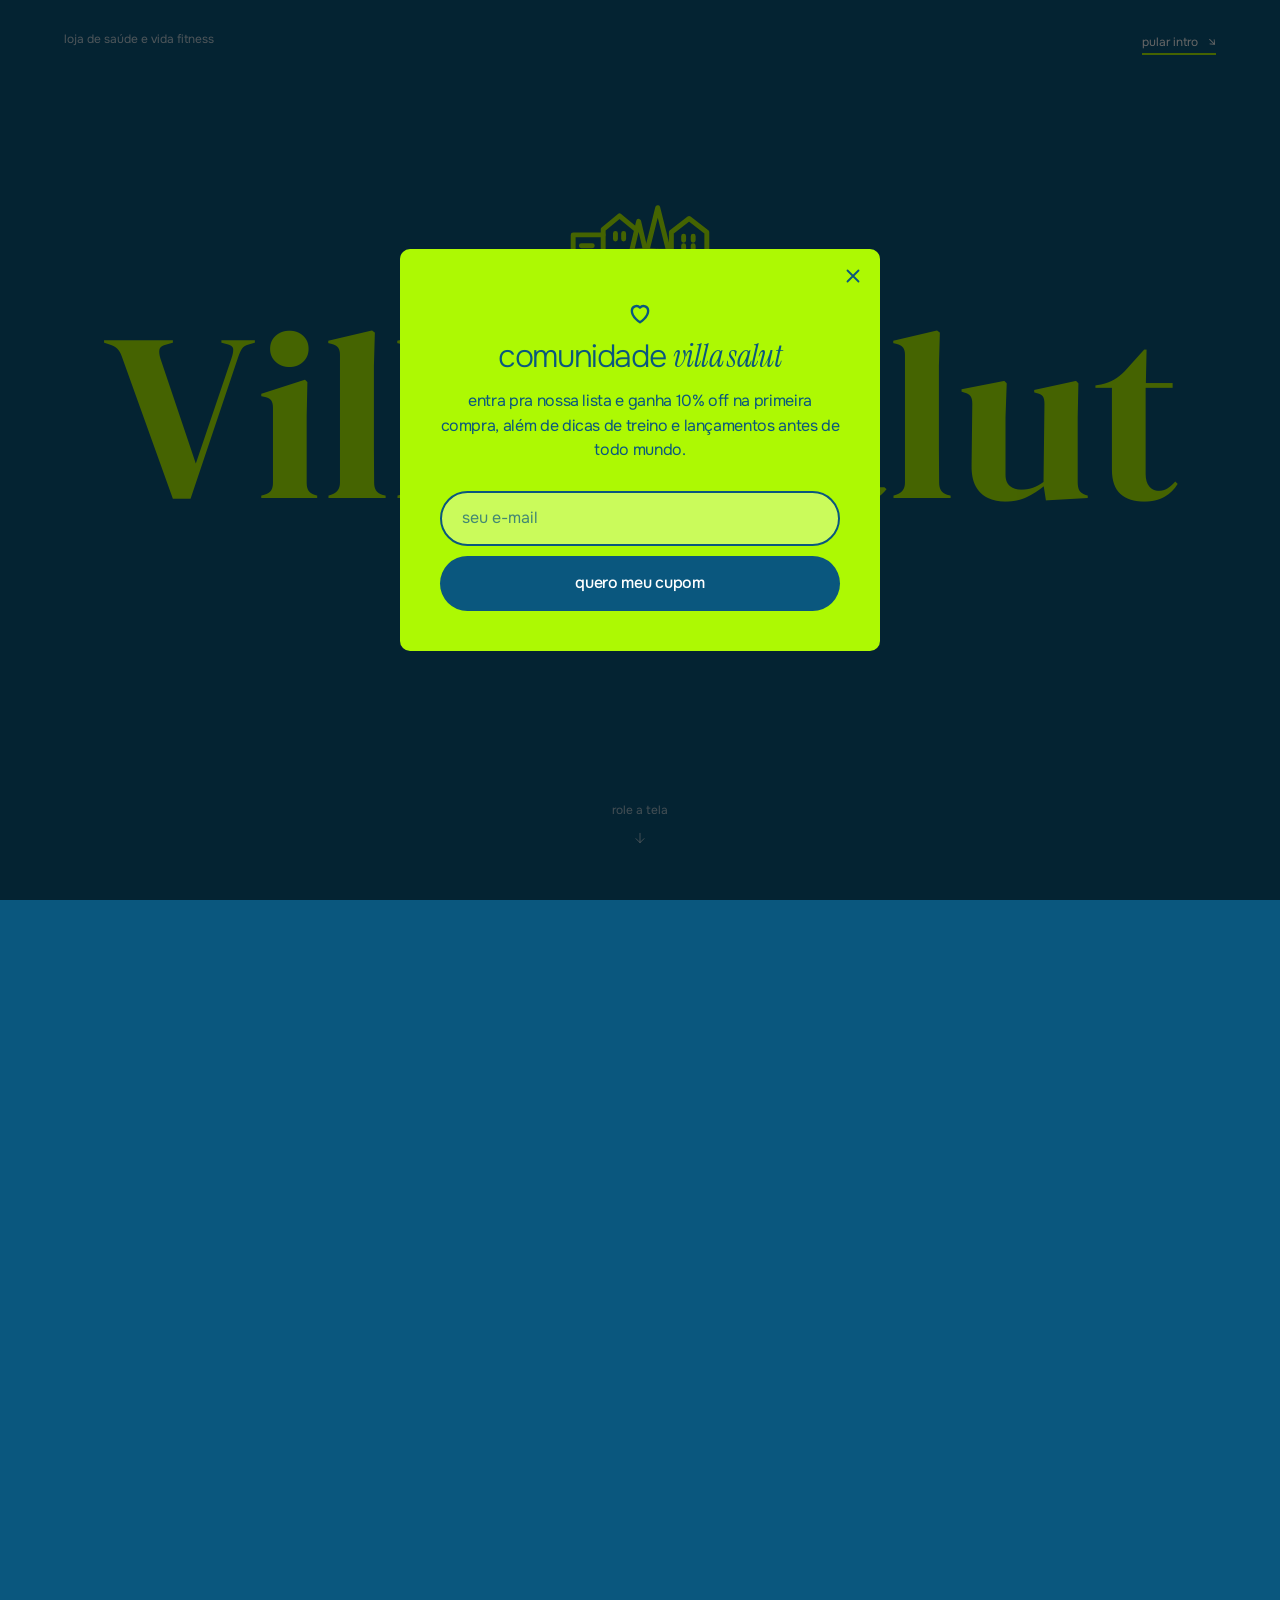
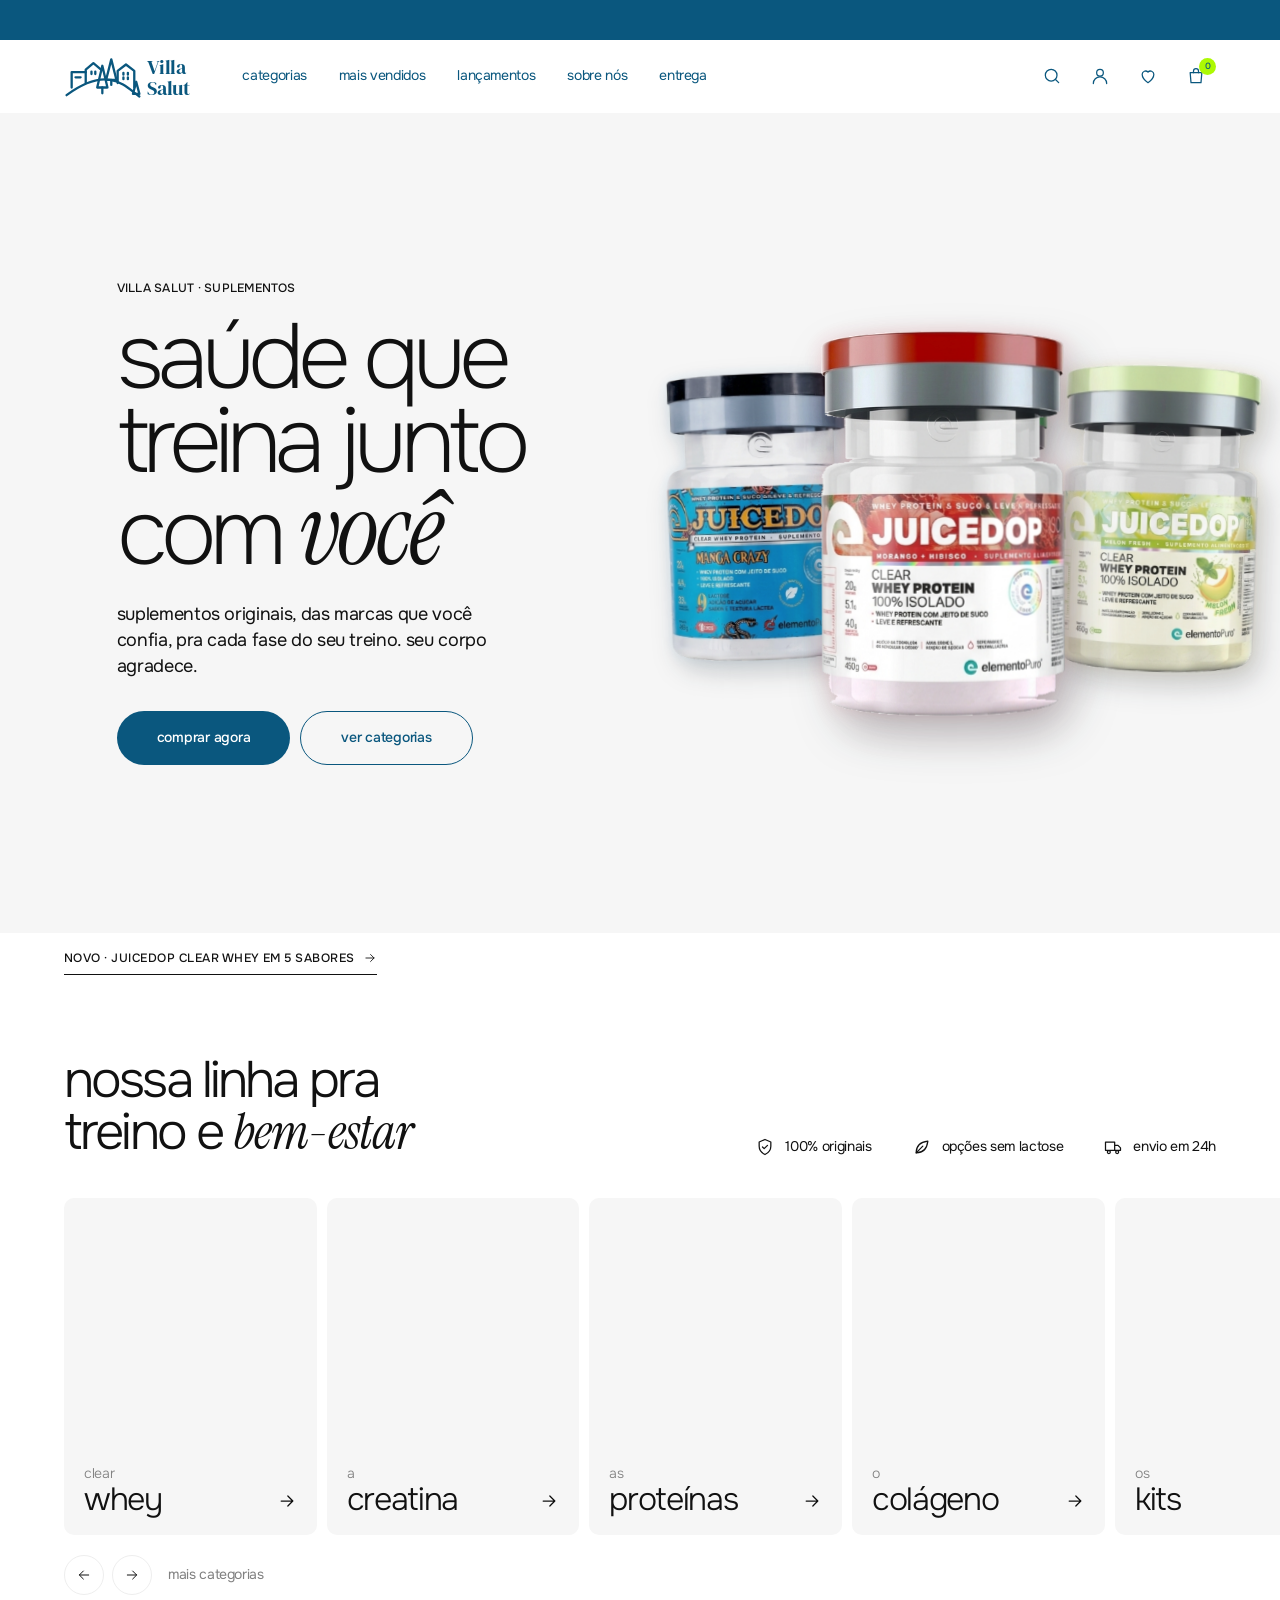
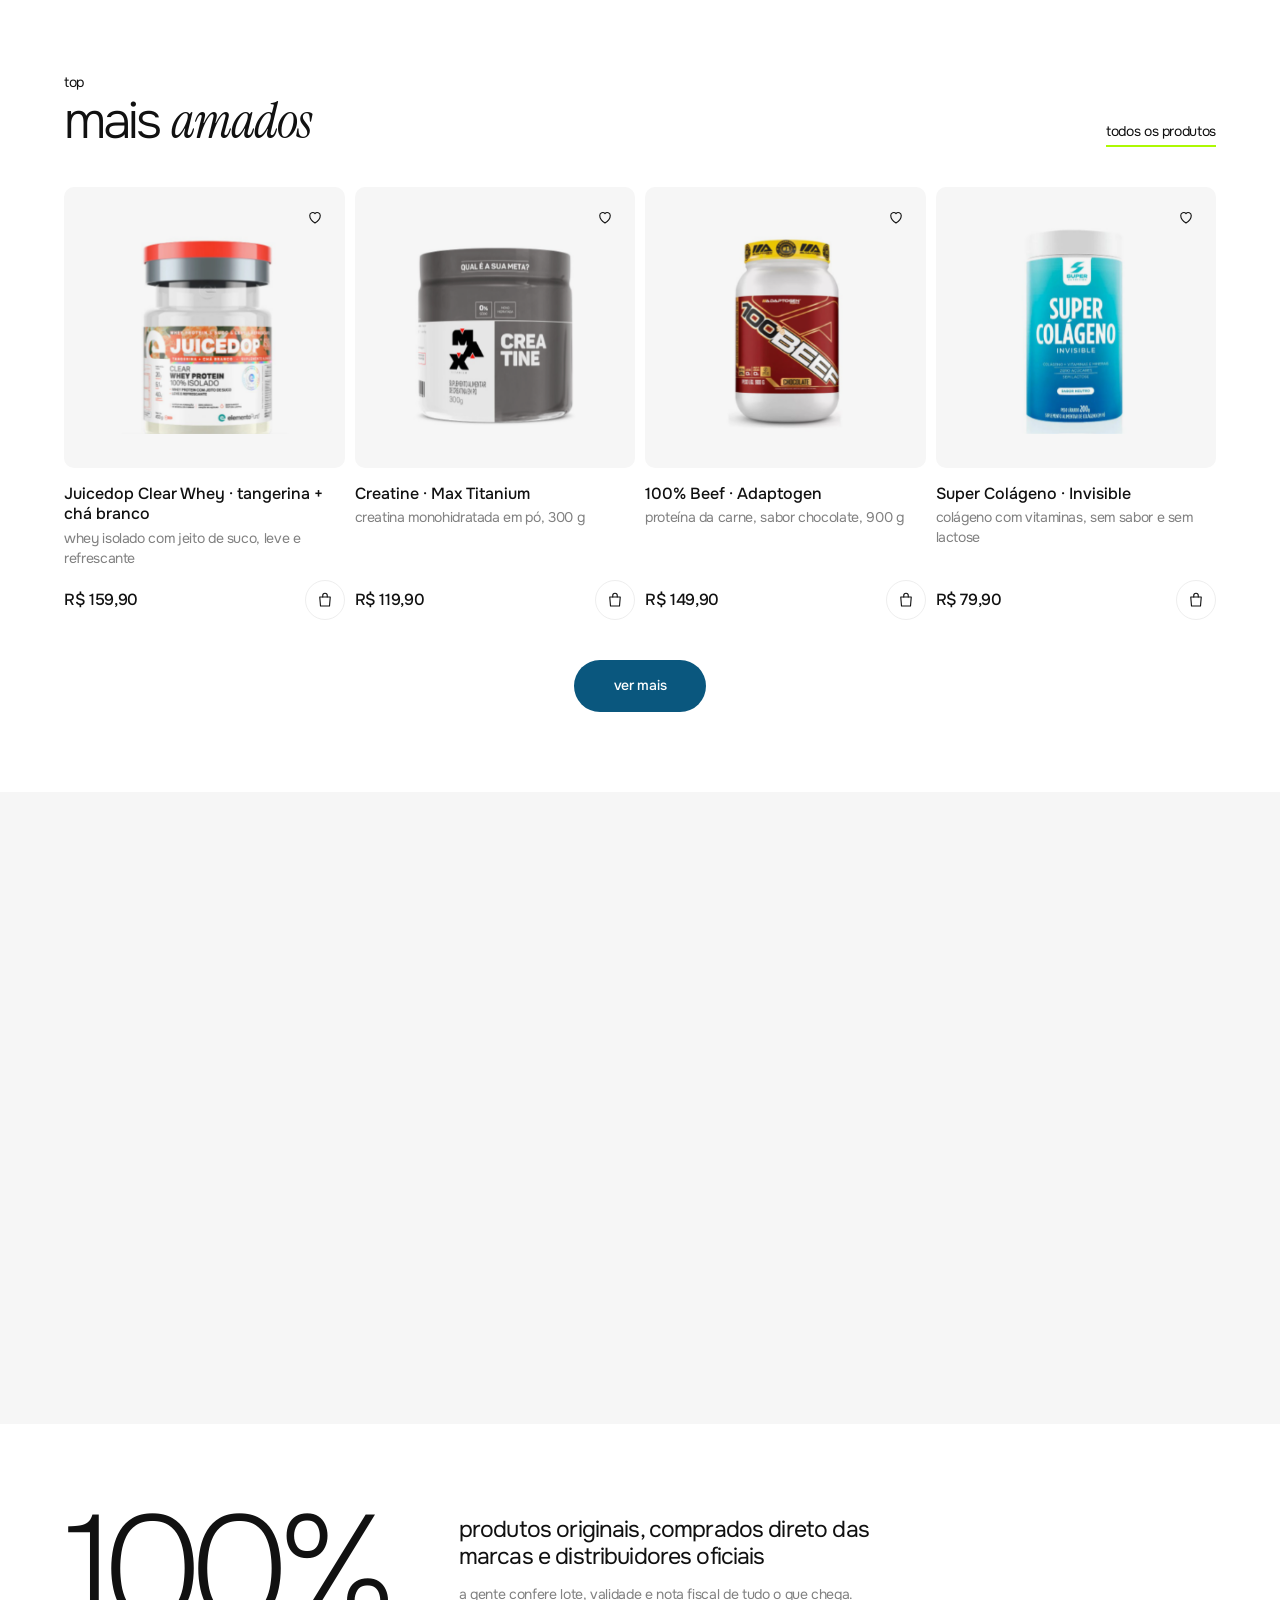
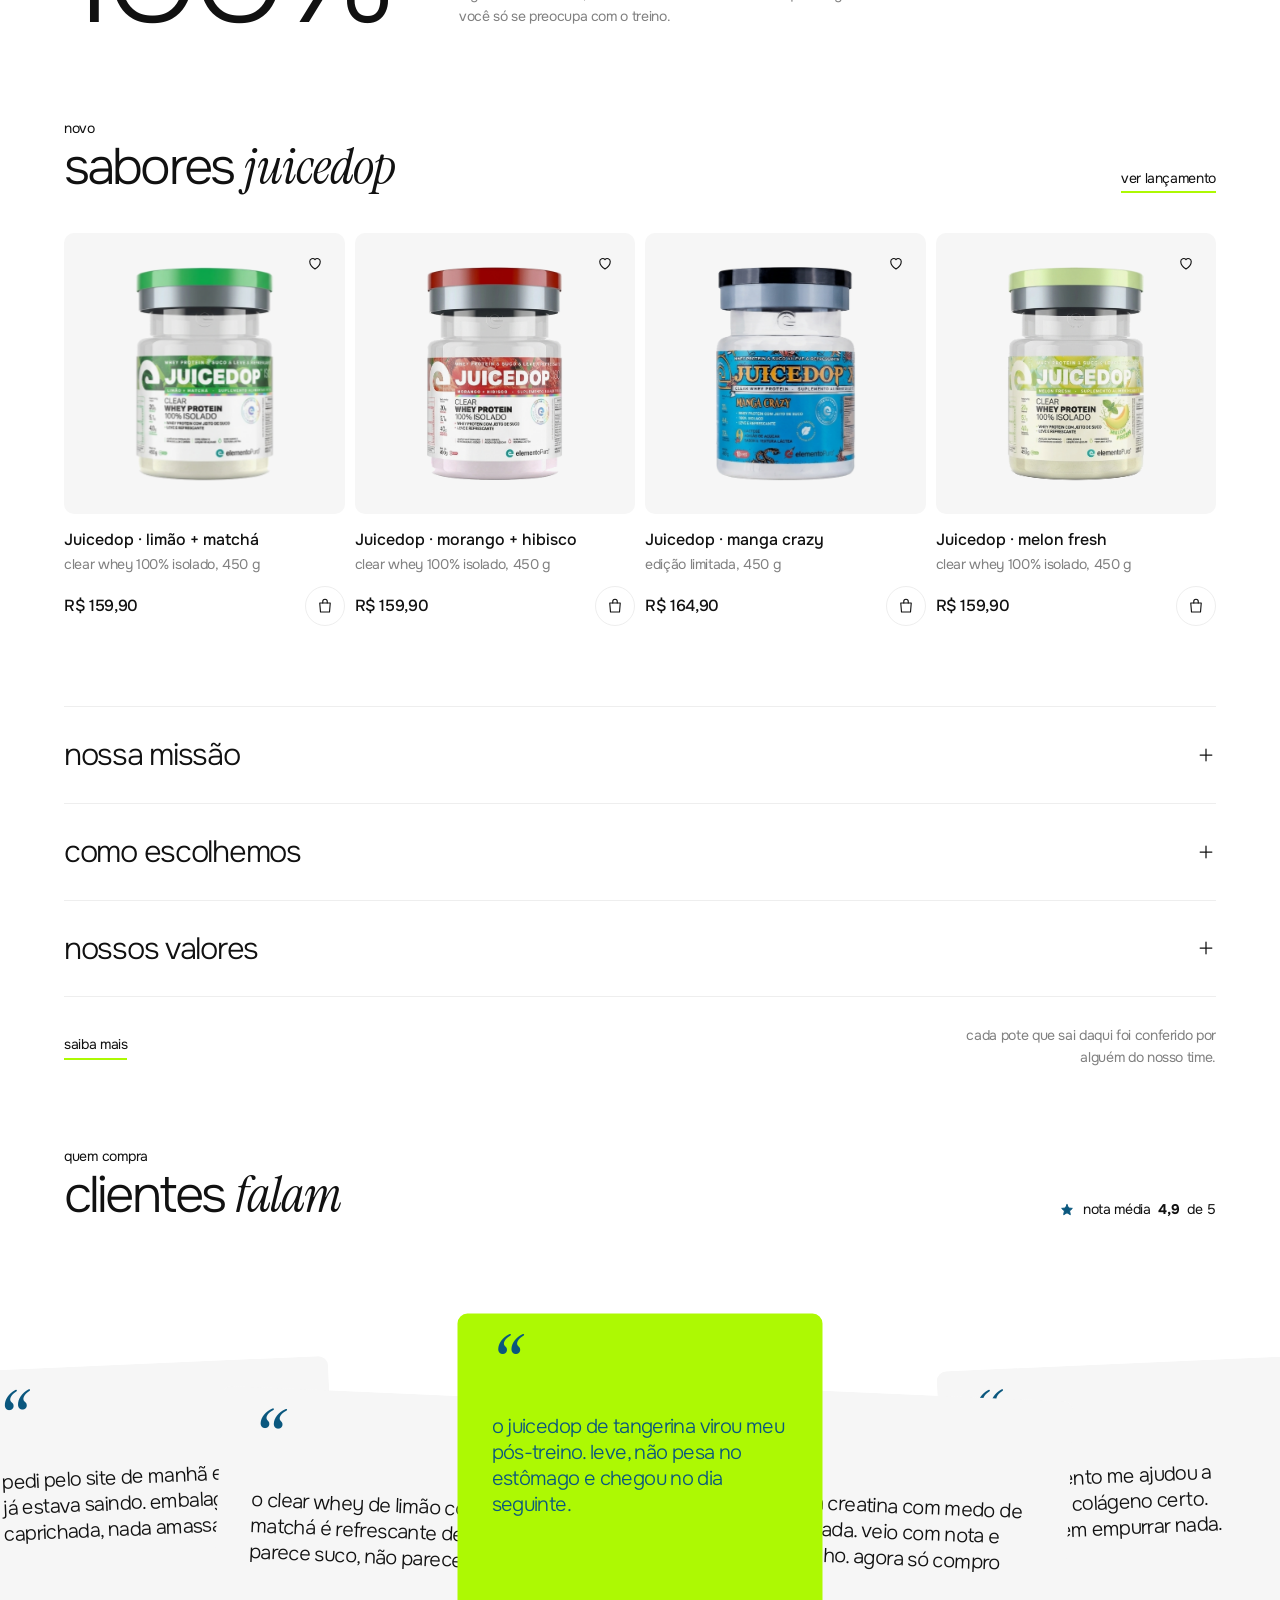
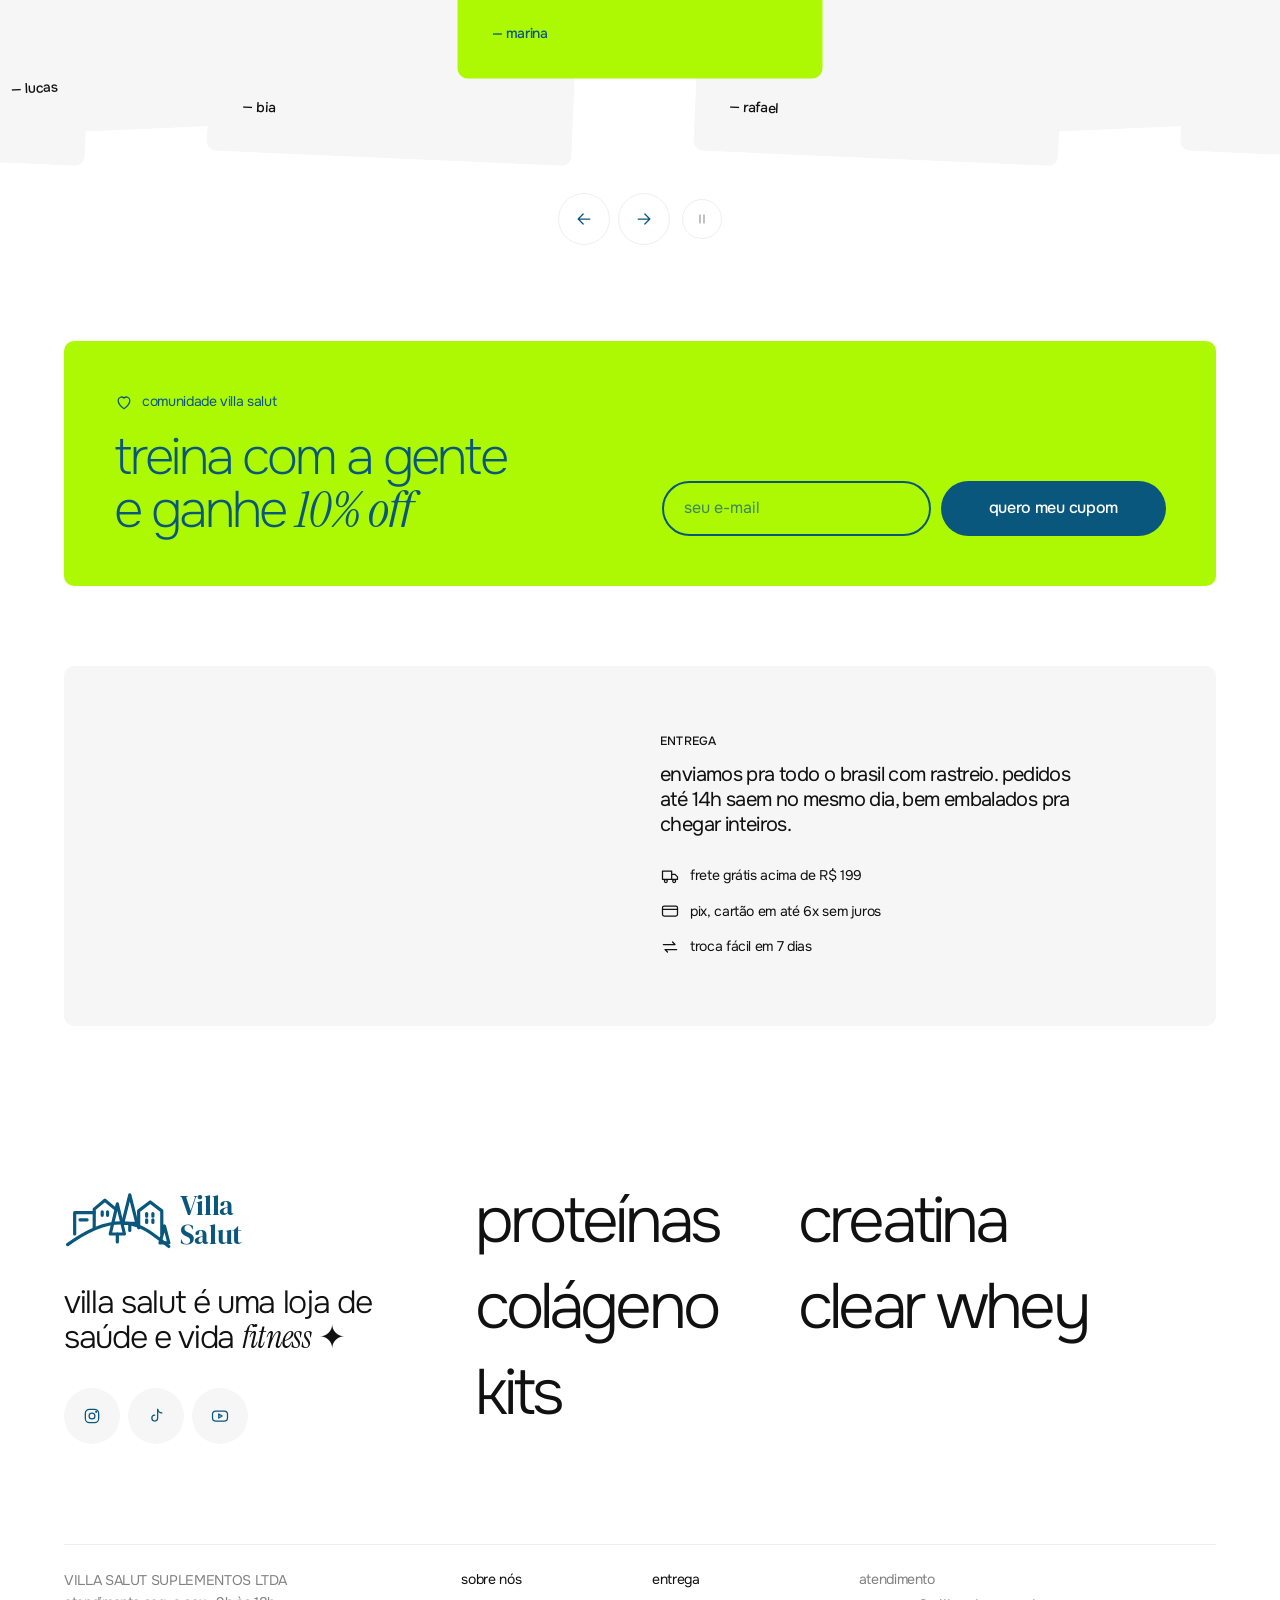
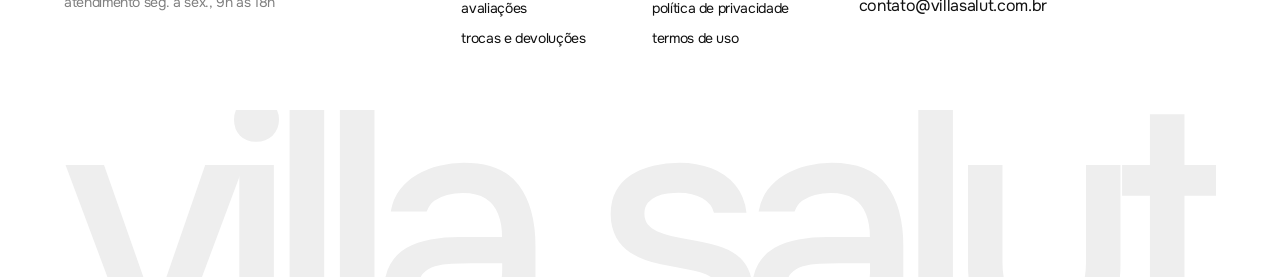
<file: index.html>
<!doctype html>
<html lang="pt-BR">
<head>
  <meta charset="utf-8">
  <meta name="viewport" content="width=device-width, initial-scale=1">
  <title>Villa Salut — saúde e vida fitness</title>
  <meta name="description" content="Suplementos originais para treinar com você: proteínas, creatina, colágeno e clear whey.">
  <link rel="icon" href="data:image/svg+xml,%3Csvg xmlns='http://www.w3.org/2000/svg' viewBox='0 0 32 32'%3E%3Crect width='32' height='32' rx='16' fill='%23adf903'/%3E%3Cpath d='M7 22c5-4 9-5 13-4.5s5 2 6 3.5M10 20v-7l4-3 4 3v6M17 19l3-11 3 11z' fill='none' stroke='%230a577e' stroke-width='1.8' stroke-linecap='round' stroke-linejoin='round'/%3E%3C/svg%3E">
  <link rel="preconnect" href="https://fonts.googleapis.com">
  <link rel="preconnect" href="https://fonts.gstatic.com" crossorigin>
  <link href="https://fonts.googleapis.com/css2?family=DM+Serif+Display&family=Instrument+Serif:ital@0;1&family=Onest:wght@200;300;400;500;600&display=swap" rel="stylesheet">
  <link rel="stylesheet" href="styles.css">
</head>
<body>

  <!-- ícones (traço 1.5px) -->
  <svg width="0" height="0" style="position:absolute" aria-hidden="true">
    <defs>
      <symbol id="i-search" viewBox="0 0 24 24"><circle cx="11" cy="11" r="7"/><path d="m20 20-3.5-3.5"/></symbol>
      <symbol id="i-heart" viewBox="0 0 24 24"><path d="M12 20s-7-4.4-7-10a4 4 0 0 1 7-2.6A4 4 0 0 1 19 10c0 5.6-7 10-7 10Z"/></symbol>
      <symbol id="i-bag" viewBox="0 0 24 24"><path d="M5 8h14l-1 12H6L5 8Z"/><path d="M9 8V6a3 3 0 0 1 6 0v2"/></symbol>
      <symbol id="i-user" viewBox="0 0 24 24"><circle cx="12" cy="8" r="4"/><path d="M4 21a8 8 0 0 1 16 0"/></symbol>
      <symbol id="i-menu" viewBox="0 0 24 24"><path d="M4 8h16M4 16h16"/></symbol>
      <symbol id="i-close" viewBox="0 0 24 24"><path d="M6 6l12 12M18 6 6 18"/></symbol>
      <symbol id="i-arrow" viewBox="0 0 24 24"><path d="M5 12h14M13 6l6 6-6 6"/></symbol>
      <symbol id="i-plus" viewBox="0 0 24 24"><path d="M12 5v14M5 12h14"/></symbol>
      <symbol id="i-minus" viewBox="0 0 24 24"><path d="M5 12h14"/></symbol>
      <symbol id="i-eye" viewBox="0 0 24 24"><path d="M2.5 12S6 5.5 12 5.5 21.5 12 21.5 12 18 18.5 12 18.5 2.5 12 2.5 12Z"/><circle cx="12" cy="12" r="3"/></symbol>
      <symbol id="i-eye-off" viewBox="0 0 24 24"><path d="M4 4l16 16M10.6 6.1A9.6 9.6 0 0 1 12 5.5C18 5.5 21.5 12 21.5 12a17 17 0 0 1-3 3.8M6.7 7.2C4 8.9 2.5 12 2.5 12S6 18.5 12 18.5c1.6 0 3-.4 4.2-1.1"/><path d="M9.9 10a3 3 0 0 0 4.1 4.1"/></symbol>
      <symbol id="i-pause" viewBox="0 0 24 24"><path d="M9 6v12M15 6v12"/></symbol>
      <symbol id="i-play" viewBox="0 0 24 24"><path d="M8 5.5v13l10.5-6.5L8 5.5Z"/></symbol>
      <symbol id="i-pin" viewBox="0 0 24 24"><path d="M12 21s-6.5-6.2-6.5-11.2a6.5 6.5 0 0 1 13 0C18.5 14.8 12 21 12 21Z"/><circle cx="12" cy="9.8" r="2.3"/></symbol>
      <symbol id="i-shield" viewBox="0 0 24 24"><path d="M12 3 5 6v5c0 4.5 3 8 7 10 4-2 7-5.5 7-10V6l-7-3Z"/><path d="m9 12 2 2 4-4"/></symbol>
      <symbol id="i-truck" viewBox="0 0 24 24"><path d="M3 6h11v10H3zM14 10h4l3 3v3h-7"/><circle cx="7" cy="18" r="1.8"/><circle cx="17" cy="18" r="1.8"/></symbol>
      <symbol id="i-card" viewBox="0 0 24 24"><rect x="3" y="6" width="18" height="12" rx="2"/><path d="M3 10h18"/></symbol>
      <symbol id="i-swap" viewBox="0 0 24 24"><path d="M4 9h14l-3-3M20 15H6l3 3"/></symbol>
      <symbol id="i-leaf" viewBox="0 0 24 24"><path d="M5 19c0-8 5-13 14-14-1 9-6 14-14 14Z"/><path d="M5 19 13 11"/></symbol>
      <symbol id="i-star" viewBox="0 0 24 24"><path d="m12 4 2.4 5 5.6.6-4.2 3.8 1.2 5.6L12 16.2 7 19l1.2-5.6L4 9.6 9.6 9 12 4Z"/></symbol>
      <symbol id="i-instagram" viewBox="0 0 24 24"><rect x="4" y="4" width="16" height="16" rx="5"/><circle cx="12" cy="12" r="3.5"/><circle cx="17" cy="7" r=".6"/></symbol>
      <symbol id="i-tiktok" viewBox="0 0 24 24"><path d="M14 4v10.5a3.5 3.5 0 1 1-3.5-3.5"/><path d="M14 4c.5 2.5 2 4 5 4.3"/></symbol>
      <symbol id="i-youtube" viewBox="0 0 24 24"><rect x="3" y="6" width="18" height="12" rx="4"/><path d="m10.5 9.5 4 2.5-4 2.5z"/></symbol>

      <!-- logo: casinhas + árvores sobre o morro, redesenhada da imagem em logo/ -->
      <symbol id="logo-mark" viewBox="0 0 122 72">
        <g fill="none" stroke="currentColor" stroke-width="3.6" stroke-linecap="round" stroke-linejoin="round">
          <path d="M4 66C30 47 52 39 72 42s32 16 46 26"/>
          <path d="M12 54V30h22M18 38h8"/>
          <path d="M34 47V26l12-10 12 10"/>
          <path d="M43 29v4M49 29v4"/>
          <path d="M52 54 60 20l8 34Z"/>
          <path d="M60 54v9"/>
          <path d="M66 42 74 10l8 32Z"/>
          <path d="M74 42v8"/>
          <path d="M84 47V28l13-10 13 10v26"/>
          <path d="M93 31v3M100 31v3M93 38v3M100 38v3"/>
          <path d="M108 64l5-19 5 19Z"/>
        </g>
      </symbol>
      <symbol id="logo" viewBox="0 0 204 72">
        <use href="#logo-mark" width="122" height="72"/>
        <text x="130" y="33" fill="currentColor" font-family="'DM Serif Display', Georgia, serif" font-size="31">Villa</text>
        <text x="130" y="65" fill="currentColor" font-family="'DM Serif Display', Georgia, serif" font-size="31">Salut</text>
      </symbol>
    </defs>
  </svg>

  <!-- intro: câmera entra por uma letra da marca ao rolar (glyph-portal.js) -->
  <section class="portal" data-glyph-portal aria-label="Villa Salut">
    <noscript><style>.portal [data-gp-fallback]{display:grid}.portal [data-gp-hint]{display:none}</style></noscript>
    <div data-gp-viewport aria-hidden="true"></div>
    <div data-gp-pin>
      <div data-gp-field aria-hidden="true" inert>
        <div class="portal__bg"><svg viewBox="0 0 122 72"><use href="#logo-mark"/></svg></div>
      </div>
      <svg data-gp-art aria-hidden="true" focusable="false">
        <defs>
          <clipPath id="gp-clip" clipPathUnits="userSpaceOnUse">
            <text data-gp-glyph x="0" y="0">Villa Salut</text>
          </clipPath>
        </defs>
      </svg>
      <div data-gp-choices role="radiogroup" aria-label="escolha a letra pra entrar" inert></div>
      <div data-gp-front>
        <svg class="portal__mark" viewBox="0 0 122 72" aria-hidden="true"><use href="#logo-mark"/></svg>
        <p class="portal__support">escolha uma letra e role pra entrar na villa</p>
        <span class="portal__scroll">role a tela<svg aria-hidden="true"><use href="#i-arrow"/></svg></span>
      </div>
      <span data-gp-fallback aria-hidden="true">Villa Salut</span>
      <div data-gp-caption>
        <span data-gp-hint>loja de saúde e vida fitness</span>
        <a data-gp-enter href="#topo">pular intro<span aria-hidden="true">↘</span></a>
      </div>
    </div>
    <div data-gp-content id="intro-conteudo" tabindex="-1">
      <div class="portal__copy">
        <p class="eyebrow">bem-vindo à villa</p>
        <h2>referência em saúde, <span class="nowrap">bem-estar</span> e qualidade de <em>vida</em></h2>
        <div class="portal__features portal__features--stores">
          <div>
            <span>loja 01</span>
            <h3>campelo via lago</h3>
            <a class="btn btn--line store__map" href="https://www.google.com/maps/place/Villa+Salut+Produtos+Naturais/@-7.2031753,-48.2226004,17z/data=!3m1!4b1!4m6!3m5!1s0x92d90d1ac1d4370d:0x2608aa81cc0b65dc!8m2!3d-7.2031806!4d-48.2200255!16s%2Fg%2F11h2pxctwx?entry=ttu&amp;g_ep=EgoyMDI2MTAxOS4wIKXMDSoASAFQAw%3D%3D" target="_blank" rel="noopener" aria-label="ver a loja 01, campelo via lago, no google maps (abre em nova aba)"><svg aria-hidden="true"><use href="#i-pin"/></svg>ver no mapa</a>
          </div>
          <div>
            <span>loja 02</span>
            <h3>araguaína sul</h3>
            <a class="btn btn--line store__map" href="https://www.google.com/maps/place/Villa+Salut/@-7.1809256,-48.195475,17z/data=!3m1!4b1!4m6!3m5!1s0x92d90de63bbc261f:0xc1a535ecba8c9b74!8m2!3d-7.1809309!4d-48.1929001!16s%2Fg%2F11yj8qdfd6?entry=ttu&amp;g_ep=EgoyMDI2MTAxOS4wIKXMDSoASAFQAw%3D%3D" target="_blank" rel="noopener" aria-label="ver a loja 02, araguaína sul, no google maps (abre em nova aba)"><svg aria-hidden="true"><use href="#i-pin"/></svg>ver no mapa</a>
          </div>
        </div>
        <a href="#topo" class="btn btn--on-lime">entrar na loja</a>
      </div>
    </div>
  </section>

  <header class="header" id="topo">
    <div class="header__inner">
      <a href="#topo" class="logo" aria-label="villa salut, início"><svg viewBox="0 0 204 72" aria-hidden="true"><use href="#logo"/></svg></a>

      <nav class="nav" aria-label="principal">
        <a href="#categorias">categorias</a>
        <a href="#mais-vendidos">mais vendidos</a>
        <a href="#lancamento">lançamentos</a>
        <a href="#sobre">sobre nós</a>
        <a href="#entrega">entrega</a>
      </nav>

      <div class="utils">
        <button class="icon-btn" aria-label="buscar produtos" aria-haspopup="dialog" aria-controls="busca" data-open="busca"><svg><use href="#i-search"/></svg></button>
        <button class="icon-btn hide-sm" aria-label="minha conta" aria-haspopup="dialog" aria-controls="conta" data-open="conta"><svg><use href="#i-user"/></svg></button>
        <button class="icon-btn fav-btn" aria-label="favoritos, 0 produtos" aria-haspopup="dialog" aria-controls="favoritos" data-open="favoritos"><svg><use href="#i-heart"/></svg></button>
        <button class="icon-btn cart-btn" aria-label="carrinho, 0 itens" aria-haspopup="dialog" aria-controls="carrinho" data-open="carrinho">
          <svg><use href="#i-bag"/></svg>
          <span class="badge" data-cart-count>0</span>
        </button>
        <button class="icon-btn menu-btn" aria-label="abrir menu" aria-expanded="false" aria-controls="menu-mobile"><svg><use href="#i-menu"/></svg></button>
      </div>
    </div>

    <nav class="menu-mobile" id="menu-mobile" aria-label="menu" hidden>
      <a href="#categorias">categorias</a>
      <a href="#mais-vendidos">mais vendidos</a>
      <a href="#lancamento">lançamentos</a>
      <a href="#sobre">sobre nós</a>
      <a href="#entrega">entrega</a>
      <button type="button" class="menu-mobile__btn" aria-haspopup="dialog" aria-controls="conta" data-open="conta">minha conta</button>
    </nav>
  </header>

  <main>

    <!-- hero -->
    <section class="hero">
      <div class="hero__text">
        <div class="hero__copy">
          <p class="eyebrow">villa salut · suplementos</p>
          <h1 class="hero__title">saúde que<br>treina junto<br>com <em>você</em></h1>
          <p class="hero__sub">suplementos originais, das marcas que você confia, pra cada fase do seu treino. seu corpo agradece.</p>
          <div class="hero__ctas">
            <a href="#mais-vendidos" class="btn btn--primary">comprar agora</a>
            <a href="#categorias" class="btn btn--line">ver categorias</a>
          </div>
        </div>
      </div>

      <!-- potes girando em roda, um passando pelo outro (script.js).
           Cada pote tem um halo e uma sombra de chão próprios, em camadas abaixo de todos os potes. -->
      <div class="hero__stage" data-orbit role="img" aria-label="potes de Juicedop clear whey nos sabores morango e hibisco, manga crazy, limão e matchá e melon fresh">
        <div class="orbit__layer" aria-hidden="true">
          <span class="orbit__glow"></span><span class="orbit__glow"></span><span class="orbit__glow"></span><span class="orbit__glow"></span>
          <span class="orbit__shadow"></span><span class="orbit__shadow"></span><span class="orbit__shadow"></span><span class="orbit__shadow"></span>
        </div>
        <div class="orbit__item" data-glow="232, 58, 72">
          <img src="assets/juicedop/juicedop-morango-hibisco.png" alt="" draggable="false">
          <span class="orbit__light" style="-webkit-mask-image:url(assets/juicedop/juicedop-morango-hibisco.png);mask-image:url(assets/juicedop/juicedop-morango-hibisco.png)"></span>
        </div>
        <div class="orbit__item" data-glow="64, 158, 238">
          <img src="assets/juicedop/juicedop-manga-crazy.png" alt="" draggable="false">
          <span class="orbit__light" style="-webkit-mask-image:url(assets/juicedop/juicedop-manga-crazy.png);mask-image:url(assets/juicedop/juicedop-manga-crazy.png)"></span>
        </div>
        <div class="orbit__item" data-glow="150, 222, 34">
          <img src="assets/juicedop/juicedop-limao-matcha.png" alt="" draggable="false">
          <span class="orbit__light" style="-webkit-mask-image:url(assets/juicedop/juicedop-limao-matcha.png);mask-image:url(assets/juicedop/juicedop-limao-matcha.png)"></span>
        </div>
        <div class="orbit__item" data-glow="246, 196, 52">
          <img src="assets/juicedop/juicedop-melon-fresh.png" alt="" draggable="false">
          <span class="orbit__light" style="-webkit-mask-image:url(assets/juicedop/juicedop-melon-fresh.png);mask-image:url(assets/juicedop/juicedop-melon-fresh.png)"></span>
        </div>
      </div>
    </section>

    <a href="#lancamento" class="strip-link">novo · juicedop clear whey em 5 sabores <svg><use href="#i-arrow"/></svg></a>

    <!-- categorias -->
    <section class="section" id="categorias">
      <div class="section__head">
        <h2 class="h-section">nossa linha pra<br>treino e <em>bem-estar</em></h2>
        <ul class="trust">
          <li><svg><use href="#i-shield"/></svg>100% originais</li>
          <li><svg><use href="#i-leaf"/></svg>opções sem lactose</li>
          <li><svg><use href="#i-truck"/></svg>envio em 24h</li>
        </ul>
      </div>

      <div class="cats" data-carousel>
        <a href="#mais-vendidos" class="cat">
          <div class="cat__img"><img src="assets/juicedop/juicedop-limao-matcha.png" alt="pote de Juicedop limão e matchá"></div>
          <span class="cat__label"><small>clear</small>whey</span>
          <svg class="cat__arrow"><use href="#i-arrow"/></svg>
        </a>
        <a href="#mais-vendidos" class="cat">
          <div class="cat__img"><img src="assets/produtos/creatina-max.png" alt="pote de creatina Max Titanium"></div>
          <span class="cat__label"><small>a</small>creatina</span>
          <svg class="cat__arrow"><use href="#i-arrow"/></svg>
        </a>
        <a href="#mais-vendidos" class="cat">
          <div class="cat__img"><img src="assets/produtos/100-beef.png" alt="pote de 100% Beef"></div>
          <span class="cat__label"><small>as</small>proteínas</span>
          <svg class="cat__arrow"><use href="#i-arrow"/></svg>
        </a>
        <a href="#mais-vendidos" class="cat">
          <div class="cat__img"><img src="assets/produtos/super-colageno.png" alt="pote de Super Colágeno"></div>
          <span class="cat__label"><small>o</small>colágeno</span>
          <svg class="cat__arrow"><use href="#i-arrow"/></svg>
        </a>
        <a href="#mais-vendidos" class="cat">
          <div class="cat__img"><img src="assets/juicedop/juicedop-manga-crazy.png" alt="pote de Juicedop manga crazy"></div>
          <span class="cat__label"><small>os</small>kits</span>
          <svg class="cat__arrow"><use href="#i-arrow"/></svg>
        </a>
      </div>
      <div class="carousel-ctrl">
        <button class="round-btn" data-carousel-prev aria-label="anterior"><svg style="transform:scaleX(-1)"><use href="#i-arrow"/></svg></button>
        <button class="round-btn" data-carousel-next aria-label="próximo"><svg><use href="#i-arrow"/></svg></button>
        <span class="muted">mais categorias</span>
      </div>
    </section>

    <!-- mais vendidos -->
    <section class="section" id="mais-vendidos">
      <div class="section__head">
        <h2 class="h-section"><span class="eyebrow-inline">top</span>mais <em>amados</em></h2>
        <a href="#mais-vendidos" class="link">todos os produtos</a>
      </div>

      <div class="grid">
        <article class="card" data-product="juicedop-tangerina">
          <div class="card__img">
            <img src="assets/produtos/juicedop-tangerina.png" alt="Juicedop clear whey tangerina e chá branco, 450 g">
            <button class="fav" aria-label="favoritar" aria-pressed="false"><svg><use href="#i-heart"/></svg></button>
          </div>
          <h3 class="card__title">Juicedop Clear Whey · tangerina + chá branco</h3>
          <p class="card__desc">whey isolado com jeito de suco, leve e refrescante</p>
          <div class="card__foot"><span class="price">R$ 159,90</span><button class="add" data-add aria-label="adicionar ao carrinho"><svg><use href="#i-bag"/></svg></button></div>
        </article>
        <article class="card" data-product="creatina-max">
          <div class="card__img">
            <img src="assets/produtos/creatina-max.png" alt="Creatine Max Titanium, 300 g">
            <button class="fav" aria-label="favoritar" aria-pressed="false"><svg><use href="#i-heart"/></svg></button>
          </div>
          <h3 class="card__title">Creatine · Max Titanium</h3>
          <p class="card__desc">creatina monohidratada em pó, 300 g</p>
          <div class="card__foot"><span class="price">R$ 119,90</span><button class="add" data-add aria-label="adicionar ao carrinho"><svg><use href="#i-bag"/></svg></button></div>
        </article>
        <article class="card" data-product="100-beef">
          <div class="card__img">
            <img src="assets/produtos/100-beef.png" alt="100% Beef Adaptogen sabor chocolate, 900 g">
            <button class="fav" aria-label="favoritar" aria-pressed="false"><svg><use href="#i-heart"/></svg></button>
          </div>
          <h3 class="card__title">100% Beef · Adaptogen</h3>
          <p class="card__desc">proteína da carne, sabor chocolate, 900 g</p>
          <div class="card__foot"><span class="price">R$ 149,90</span><button class="add" data-add aria-label="adicionar ao carrinho"><svg><use href="#i-bag"/></svg></button></div>
        </article>
        <article class="card" data-product="super-colageno">
          <div class="card__img">
            <img src="assets/produtos/super-colageno.png" alt="Super Colágeno Invisible sabor neutro, 200 g">
            <button class="fav" aria-label="favoritar" aria-pressed="false"><svg><use href="#i-heart"/></svg></button>
          </div>
          <h3 class="card__title">Super Colágeno · Invisible</h3>
          <p class="card__desc">colágeno com vitaminas, sem sabor e sem lactose</p>
          <div class="card__foot"><span class="price">R$ 79,90</span><button class="add" data-add aria-label="adicionar ao carrinho"><svg><use href="#i-bag"/></svg></button></div>
        </article>
      </div>
      <div class="center"><a href="#mais-vendidos" class="btn btn--primary">ver mais</a></div>
    </section>

    <!-- lançamento -->
    <section class="launch" id="lancamento">
      <div class="launch__inner" data-product="juicedop-limao-matcha">
        <div class="launch__text">
          <p class="eyebrow">novo produto</p>
          <h2 class="launch__title">clear whey<br>juicedop<br><em>refrescante</em></h2>
          <p class="launch__sub">proteína isolada com cara de suco. leve, transparente e boa de tomar depois do treino.</p>
          <div class="flavors" role="radiogroup" aria-label="sabores">
            <button role="radio" aria-checked="true" class="flavor is-on" data-flavor="limao" data-product="juicedop-limao-matcha" data-name="limão + matchá" data-img="assets/juicedop/juicedop-limao-matcha.png">limão</button>
            <button role="radio" aria-checked="false" class="flavor" data-flavor="morango" data-product="juicedop-morango-hibisco" data-name="morango + hibisco" data-img="assets/juicedop/juicedop-morango-hibisco.png">morango</button>
            <button role="radio" aria-checked="false" class="flavor" data-flavor="manga" data-product="juicedop-manga-crazy" data-name="manga crazy" data-img="assets/juicedop/juicedop-manga-crazy.png">manga</button>
            <button role="radio" aria-checked="false" class="flavor" data-flavor="melao" data-product="juicedop-melon-fresh" data-name="melon fresh" data-img="assets/juicedop/juicedop-melon-fresh.png">melão</button>
          </div>
          <a href="#mais-vendidos" class="btn btn--white" data-add>comprar agora</a>
        </div>

        <div class="launch__stage">
          <img class="launch__img" data-launch-img src="assets/juicedop/juicedop-limao-matcha.png" alt="pote de Juicedop clear whey limão + matchá">
        </div>

        <div class="mini">
          <p class="mini__title">Juicedop Clear Whey<br><span data-launch-name>limão + matchá</span></p>
          <img class="mini__img" data-launch-mini src="assets/juicedop/juicedop-limao-matcha.png" alt="">
          <div class="mini__foot"><span data-launch-price>R$ 159,90</span><button class="add" data-add aria-label="adicionar ao carrinho"><svg><use href="#i-bag"/></svg></button></div>
        </div>
      </div>
    </section>

    <!-- número -->
    <section class="section stat">
      <p class="stat__num">100%</p>
      <div class="stat__side">
        <p class="stat__label">produtos originais, comprados direto das marcas e distribuidores oficiais</p>
        <p class="stat__text">a gente confere lote, validade e nota fiscal de tudo o que chega. você só se preocupa com o treino.</p>
      </div>
    </section>

    <!-- novidades -->
    <section class="section" id="novidades">
      <div class="section__head">
        <h2 class="h-section"><span class="eyebrow-inline">novo</span>sabores <em>juicedop</em></h2>
        <a href="#lancamento" class="link">ver lançamento</a>
      </div>
      <div class="grid">
        <article class="card" data-product="juicedop-limao-matcha">
          <div class="card__img">
            <img src="assets/juicedop/juicedop-limao-matcha.png" alt="Juicedop clear whey limão e matchá, 450 g">
            <button class="fav" aria-label="favoritar" aria-pressed="false"><svg><use href="#i-heart"/></svg></button>
          </div>
          <h3 class="card__title">Juicedop · limão + matchá</h3>
          <p class="card__desc">clear whey 100% isolado, 450 g</p>
          <div class="card__foot"><span class="price">R$ 159,90</span><button class="add" data-add aria-label="adicionar ao carrinho"><svg><use href="#i-bag"/></svg></button></div>
        </article>
        <article class="card" data-product="juicedop-morango-hibisco">
          <div class="card__img">
            <img src="assets/juicedop/juicedop-morango-hibisco.png" alt="Juicedop clear whey morango e hibisco, 450 g">
            <button class="fav" aria-label="favoritar" aria-pressed="false"><svg><use href="#i-heart"/></svg></button>
          </div>
          <h3 class="card__title">Juicedop · morango + hibisco</h3>
          <p class="card__desc">clear whey 100% isolado, 450 g</p>
          <div class="card__foot"><span class="price">R$ 159,90</span><button class="add" data-add aria-label="adicionar ao carrinho"><svg><use href="#i-bag"/></svg></button></div>
        </article>
        <article class="card" data-product="juicedop-manga-crazy">
          <div class="card__img">
            <img src="assets/juicedop/juicedop-manga-crazy.png" alt="Juicedop clear whey manga crazy, 450 g">
            <button class="fav" aria-label="favoritar" aria-pressed="false"><svg><use href="#i-heart"/></svg></button>
          </div>
          <h3 class="card__title">Juicedop · manga crazy</h3>
          <p class="card__desc">edição limitada, 450 g</p>
          <div class="card__foot"><span class="price">R$ 164,90</span><button class="add" data-add aria-label="adicionar ao carrinho"><svg><use href="#i-bag"/></svg></button></div>
        </article>
        <article class="card" data-product="juicedop-melon-fresh">
          <div class="card__img">
            <img src="assets/juicedop/juicedop-melon-fresh.png" alt="Juicedop clear whey melon fresh, 450 g">
            <button class="fav" aria-label="favoritar" aria-pressed="false"><svg><use href="#i-heart"/></svg></button>
          </div>
          <h3 class="card__title">Juicedop · melon fresh</h3>
          <p class="card__desc">clear whey 100% isolado, 450 g</p>
          <div class="card__foot"><span class="price">R$ 159,90</span><button class="add" data-add aria-label="adicionar ao carrinho"><svg><use href="#i-bag"/></svg></button></div>
        </article>
      </div>
    </section>

    <!-- sobre -->
    <section class="section about" id="sobre">
      <div class="accordion">
        <details>
          <summary>nossa missão<svg><use href="#i-plus"/></svg></summary>
          <p>deixar o cuidado com o corpo mais simples. a gente escolhe bem, explica sem complicar e entrega rápido, pra você focar no que importa: treinar e se sentir bem.</p>
        </details>
        <details>
          <summary>como escolhemos<svg><use href="#i-plus"/></svg></summary>
          <p>só trabalhamos com marcas que têm registro, laudo e procedência clara. se a gente não tomaria, não vende.</p>
        </details>
        <details>
          <summary>nossos valores<svg><use href="#i-plus"/></svg></summary>
          <p>transparência no rótulo, preço justo e atendimento de gente de verdade, que também treina.</p>
        </details>
      </div>
      <div class="about__foot">
        <a href="#sobre" class="link">saiba mais</a>
        <p class="muted">cada pote que sai daqui foi conferido por alguém do nosso time.</p>
      </div>
    </section>

    <!-- depoimentos -->
    <section class="section" id="depoimentos">
      <div class="section__head">
        <h2 class="h-section"><span class="eyebrow-inline">quem compra</span>clientes <em>falam</em></h2>
        <p class="rating"><svg><use href="#i-star"/></svg> nota média <strong>4,9</strong> de 5</p>
      </div>
      <!-- carrossel escalonado (script.js, bloco "depoimentos").
           DEPOIMENTOS PROVISÓRIOS, escritos só pra montar o layout: trocar por avaliações reais antes de publicar.
           Cada item precisa só do texto e do primeiro nome de quem escreveu. -->
      <div class="stagger" data-stagger tabindex="0" role="region" aria-roledescription="carrossel" aria-label="depoimentos de clientes. use as setas do teclado pra navegar.">
        <ul class="stagger__list" data-stagger-list>
          <li class="stagger__card"><blockquote>o juicedop de tangerina virou meu pós-treino. leve, não pesa no estômago e chegou no dia seguinte.</blockquote><p class="stagger__by">marina</p></li>
          <li class="stagger__card"><blockquote>comprei a creatina com medo de ser falsificada. veio com nota e lote certinho. agora só compro aqui.</blockquote><p class="stagger__by">rafael</p></li>
          <li class="stagger__card"><blockquote>o atendimento me ajudou a escolher o colágeno certo. simples, sem empurrar nada.</blockquote><p class="stagger__by">ana</p></li>
          <li class="stagger__card"><blockquote>passo na loja toda semana. o pessoal lembra do que eu uso e sempre tem no estoque.</blockquote><p class="stagger__by">joão</p></li>
          <li class="stagger__card"><blockquote>o 100% beef de chocolate é o único que não me deixa estufada. já estou no terceiro pote.</blockquote><p class="stagger__by">carla</p></li>
          <li class="stagger__card"><blockquote>pedi pelo site de manhã e à tarde já estava saindo. embalagem caprichada, nada amassado.</blockquote><p class="stagger__by">lucas</p></li>
          <li class="stagger__card"><blockquote>o clear whey de limão com matchá é refrescante de verdade. parece suco, não parece shake.</blockquote><p class="stagger__by">bia</p></li>
        </ul>
        <div class="stagger__ctrl">
          <button class="stagger__btn" type="button" data-stagger-prev aria-label="depoimento anterior"><svg style="transform:scaleX(-1)"><use href="#i-arrow"/></svg></button>
          <button class="stagger__btn" type="button" data-stagger-next aria-label="próximo depoimento"><svg><use href="#i-arrow"/></svg></button>
          <button class="stagger__btn stagger__btn--pause" type="button" data-stagger-pause aria-pressed="false" aria-label="pausar a passagem automática"><svg><use href="#i-pause"/></svg></button>
        </div>
        <p class="sr-only" aria-live="polite" data-stagger-live></p>
      </div>
    </section>

    <!-- comunidade (bloco limão) -->
    <section class="section">
      <div class="community">
        <div>
          <p class="community__label"><svg><use href="#i-heart"/></svg> comunidade villa salut</p>
          <h2 class="community__title">treina com a gente<br>e ganhe <em>10% off</em></h2>
        </div>
        <form class="community__form" data-newsletter>
          <label class="sr-only" for="email-inline">seu e-mail</label>
          <input id="email-inline" type="email" placeholder="seu e-mail" required>
          <button class="btn btn--on-lime" type="submit">quero meu cupom</button>
        </form>
      </div>
    </section>

    <!-- entrega -->
    <section class="section" id="entrega">
      <div class="delivery">
        <div class="delivery__imgs" aria-hidden="true">
          <img src="assets/juicedop/juicedop-morango-hibisco.png" alt="">
          <img src="assets/produtos/100-beef.png" alt="">
        </div>
        <div class="delivery__text">
          <p class="eyebrow">entrega</p>
          <p>enviamos pra todo o brasil com rastreio. pedidos até 14h saem no mesmo dia, bem embalados pra chegar inteiros.</p>
          <ul class="trust trust--col">
            <li><svg><use href="#i-truck"/></svg>frete grátis acima de R$ 199</li>
            <li><svg><use href="#i-card"/></svg>pix, cartão em até 6x sem juros</li>
            <li><svg><use href="#i-swap"/></svg>troca fácil em 7 dias</li>
          </ul>
        </div>
      </div>
    </section>

  </main>

  <footer class="footer">
    <div class="footer__top">
      <div class="footer__brand">
        <a href="#topo" class="footer__logo" aria-label="villa salut, voltar ao topo"><svg viewBox="0 0 204 72" aria-hidden="true"><use href="#logo"/></svg></a>
        <p class="footer__claim">villa salut é uma loja de saúde e vida <em>fitness</em> ✦</p>
        <div class="socials">
          <a href="#" aria-label="instagram"><svg><use href="#i-instagram"/></svg></a>
          <a href="#" aria-label="tiktok"><svg><use href="#i-tiktok"/></svg></a>
          <a href="#" aria-label="youtube"><svg><use href="#i-youtube"/></svg></a>
        </div>
      </div>
      <nav class="footer__cats" aria-label="categorias">
        <a href="#categorias">proteínas</a>
        <a href="#categorias">creatina</a>
        <a href="#categorias">colágeno</a>
        <a href="#categorias">clear whey</a>
        <a href="#categorias">kits</a>
      </nav>
    </div>

    <div class="footer__bottom">
      <div class="footer__legal">
        <p>VILLA SALUT SUPLEMENTOS LTDA</p>
        <p>atendimento seg. a sex., 9h às 18h</p>
      </div>
      <nav class="footer__links" aria-label="institucional">
        <a href="#sobre">sobre nós</a>
        <a href="#entrega">entrega</a>
        <a href="#depoimentos">avaliações</a>
        <a href="#">política de privacidade</a>
        <a href="#">trocas e devoluções</a>
        <a href="#">termos de uso</a>
      </nav>
      <div class="footer__contact">
        <p class="muted">atendimento</p>
        <a href="mailto:contato@villasalut.com.br">contato@villasalut.com.br</a>
      </div>
    </div>

    <p class="footer__giant" aria-hidden="true">villa salut</p>
  </footer>

  <!-- pop-up newsletter -->
  <div class="modal" data-modal hidden>
    <div class="modal__backdrop" data-modal-close></div>
    <div class="modal__box" role="dialog" aria-modal="true" aria-labelledby="modal-title">
      <button class="modal__x" data-modal-close aria-label="fechar"><svg><use href="#i-close"/></svg></button>
      <svg class="modal__heart" aria-hidden="true"><use href="#i-heart"/></svg>
      <h2 id="modal-title" class="modal__title">comunidade <em>villa salut</em></h2>
      <p>entra pra nossa lista e ganha 10% off na primeira compra, além de dicas de treino e lançamentos antes de todo mundo.</p>
      <form data-newsletter>
        <label class="sr-only" for="email-modal">seu e-mail</label>
        <input id="email-modal" type="email" placeholder="seu e-mail" required>
        <button class="btn btn--on-lime" type="submit">quero meu cupom</button>
      </form>
    </div>
  </div>

  <!-- ===== painéis do cabeçalho (shop.js). <dialog> nativo: Esc fecha, foco fica preso dentro, sempre por cima ===== -->

  <!-- busca -->
  <dialog class="sheet sheet--search" id="busca" aria-label="buscar produtos">
    <div class="search">
      <div class="search__bar">
        <svg aria-hidden="true"><use href="#i-search"/></svg>
        <label class="sr-only" for="busca-campo">buscar por produto, marca ou categoria</label>
        <input id="busca-campo" type="search" placeholder="buscar por produto, marca ou categoria" autocomplete="off" spellcheck="false" enterkeyhint="search" data-search-input>
        <button class="icon-btn" type="button" data-search-clear aria-label="limpar busca" hidden><svg><use href="#i-close"/></svg></button>
        <button class="search__close" type="button" data-close>fechar <kbd>esc</kbd></button>
      </div>
      <div class="search__body">
        <div class="search__idle" data-search-idle>
          <p class="eyebrow">categorias</p>
          <div class="search__chips" data-search-chips></div>
        </div>
        <p class="search__status" data-search-status role="status" aria-live="polite"></p>
        <ul class="search__results" data-search-results></ul>
      </div>
    </div>
  </dialog>

  <!-- detalhes do produto -->
  <dialog class="sheet sheet--center" id="produto" aria-labelledby="produto-nome">
    <div class="pdp">
      <button class="icon-btn pdp__x" type="button" data-close aria-label="fechar detalhes do produto"><svg><use href="#i-close"/></svg></button>
      <div class="pdp__img"><img data-pdp-img alt=""></div>
      <div class="pdp__info">
        <p class="eyebrow" data-pdp-brand></p>
        <h2 class="pdp__name" id="produto-nome" data-pdp-name></h2>
        <p class="pdp__desc" data-pdp-desc></p>
        <dl class="pdp__meta">
          <div><dt>categoria</dt><dd data-pdp-cat></dd></div>
          <div><dt>tamanho</dt><dd data-pdp-size></dd></div>
          <div data-pdp-flavor-row><dt>sabor</dt><dd data-pdp-flavor></dd></div>
        </dl>
        <p class="pdp__price" data-pdp-price></p>
        <div class="pdp__buy">
          <div class="qty" data-pdp-qty>
            <button type="button" data-qty-dec aria-label="diminuir quantidade"><svg><use href="#i-minus"/></svg></button>
            <output aria-live="polite" aria-label="quantidade">1</output>
            <button type="button" data-qty-inc aria-label="aumentar quantidade"><svg><use href="#i-plus"/></svg></button>
          </div>
          <button class="btn btn--primary" type="button" data-pdp-add>adicionar ao carrinho</button>
        </div>
      </div>
    </div>
  </dialog>

  <!-- carrinho -->
  <dialog class="sheet sheet--side" id="carrinho" aria-labelledby="carrinho-titulo">
    <div class="drawer">
      <header class="drawer__head">
        <h2 id="carrinho-titulo">seu carrinho <span class="drawer__count" data-cart-heading></span></h2>
        <button class="icon-btn" type="button" data-close aria-label="fechar carrinho"><svg><use href="#i-close"/></svg></button>
      </header>
      <div class="drawer__body">
        <ul class="cart-list" data-cart-list></ul>
        <div class="drawer__empty" data-cart-empty hidden>
          <svg aria-hidden="true"><use href="#i-bag"/></svg>
          <p>seu carrinho está vazio por enquanto.</p>
          <p class="muted">dá uma olhada nos mais vendidos, tem coisa boa esperando você.</p>
          <a class="btn btn--primary" href="#mais-vendidos" data-close>ver produtos</a>
        </div>
      </div>
      <footer class="drawer__foot" data-cart-foot hidden>
        <div class="drawer__total"><span>subtotal</span><strong data-cart-subtotal></strong></div>
        <p class="muted">frete e formas de pagamento no checkout.</p>
        <a class="btn btn--primary" href="checkout.html">finalizar compra</a>
        <button class="btn btn--line" type="button" data-close>continuar comprando</button>
      </footer>
    </div>
  </dialog>

  <!-- favoritos -->
  <dialog class="sheet sheet--side" id="favoritos" aria-labelledby="favoritos-titulo">
    <div class="drawer">
      <header class="drawer__head">
        <h2 id="favoritos-titulo">favoritos <span class="drawer__count" data-fav-heading></span></h2>
        <button class="icon-btn" type="button" data-close aria-label="fechar favoritos"><svg><use href="#i-close"/></svg></button>
      </header>
      <div class="drawer__body">
        <ul class="cart-list" data-fav-list></ul>
        <div class="drawer__empty" data-fav-empty hidden>
          <svg aria-hidden="true"><use href="#i-heart"/></svg>
          <p>nenhum favorito ainda.</p>
          <p class="muted">toque no coração de um produto pra guardar ele aqui.</p>
          <a class="btn btn--primary" href="#mais-vendidos" data-close>ver produtos</a>
        </div>
      </div>
    </div>
  </dialog>

  <!-- conta do cliente -->
  <dialog class="sheet sheet--side" id="conta" aria-labelledby="conta-titulo">
    <div class="drawer">
      <header class="drawer__head">
        <h2 id="conta-titulo" data-account-title>entrar</h2>
        <button class="icon-btn" type="button" data-close aria-label="fechar conta"><svg><use href="#i-close"/></svg></button>
      </header>
      <div class="drawer__body account">
        <p class="account__alert" data-auth-alert role="alert" hidden></p>

        <form class="account__form" data-auth-view="signin" novalidate>
          <p class="account__lead">entre pra acompanhar seus pedidos e comprar mais rápido.</p>
          <div class="field">
            <label for="login-email">e-mail</label>
            <input id="login-email" name="email" type="email" autocomplete="email" inputmode="email" required>
            <p class="field__error" data-error-for="email"></p>
          </div>
          <div class="field">
            <label for="login-senha">senha</label>
            <div class="field__pass">
              <input id="login-senha" name="password" type="password" autocomplete="current-password" required>
              <button type="button" class="field__eye" data-toggle-pass aria-label="mostrar senha" aria-pressed="false"><svg><use href="#i-eye"/></svg></button>
            </div>
            <p class="field__error" data-error-for="password"></p>
          </div>
          <button type="button" class="account__link" data-auth-go="reset">esqueci minha senha</button>
          <button class="btn btn--primary account__submit" type="submit" data-busy-label="entrando…">entrar</button>
          <p class="account__switch">não tem conta? <button type="button" class="account__link" data-auth-go="signup">criar conta</button></p>
        </form>

        <form class="account__form" data-auth-view="signup" novalidate hidden>
          <p class="account__lead">crie sua conta em poucos segundos.</p>
          <div class="field">
            <label for="cad-nome">nome</label>
            <input id="cad-nome" name="name" type="text" autocomplete="name" required>
            <p class="field__error" data-error-for="name"></p>
          </div>
          <div class="field">
            <label for="cad-email">e-mail</label>
            <input id="cad-email" name="email" type="email" autocomplete="email" inputmode="email" required>
            <p class="field__error" data-error-for="email"></p>
          </div>
          <div class="field">
            <label for="cad-senha">senha</label>
            <div class="field__pass">
              <input id="cad-senha" name="password" type="password" autocomplete="new-password" required aria-describedby="cad-senha-dica">
              <button type="button" class="field__eye" data-toggle-pass aria-label="mostrar senha" aria-pressed="false"><svg><use href="#i-eye"/></svg></button>
            </div>
            <p class="field__hint" id="cad-senha-dica">mínimo de 8 caracteres, com letras e números.</p>
            <p class="field__error" data-error-for="password"></p>
          </div>
          <div class="field">
            <label for="cad-senha2">confirmar senha</label>
            <input id="cad-senha2" name="confirm" type="password" autocomplete="new-password" required>
            <p class="field__error" data-error-for="confirm"></p>
          </div>
          <button class="btn btn--primary account__submit" type="submit" data-busy-label="criando conta…">criar conta</button>
          <p class="account__switch">já tem conta? <button type="button" class="account__link" data-auth-go="signin">entrar</button></p>
        </form>

        <form class="account__form" data-auth-view="reset" novalidate hidden>
          <p class="account__lead">digite o e-mail da sua conta. se ele estiver cadastrado, você recebe um link pra criar uma senha nova.</p>
          <div class="field">
            <label for="rec-email">e-mail</label>
            <input id="rec-email" name="email" type="email" autocomplete="email" inputmode="email" required>
            <p class="field__error" data-error-for="email"></p>
          </div>
          <button class="btn btn--primary account__submit" type="submit" data-busy-label="enviando…">enviar link</button>
          <p class="account__switch"><button type="button" class="account__link" data-auth-go="signin">voltar pra entrar</button></p>
        </form>

        <div class="account__profile" data-auth-view="profile" hidden>
          <p class="eyebrow">sua conta</p>
          <p class="account__name" data-profile-name></p>
          <p class="muted" data-profile-email></p>
          <button class="btn btn--line" type="button" data-auth-signout data-busy-label="saindo…">sair da conta</button>
        </div>

        <p class="account__note" data-auth-note hidden>o acesso de clientes está em implantação: por enquanto, nenhum dado digitado aqui é enviado ou guardado.</p>
      </div>
    </div>
  </dialog>

  <div class="toast" role="status" aria-live="polite" popover="manual" data-toast></div>

  <script src="catalog.js"></script>
  <script src="cart.js"></script>
  <script src="auth.js"></script>
  <script src="glyph-portal.js"></script>
  <script src="script.js"></script>
  <script src="shop.js"></script>
</body>
</html>
</file>
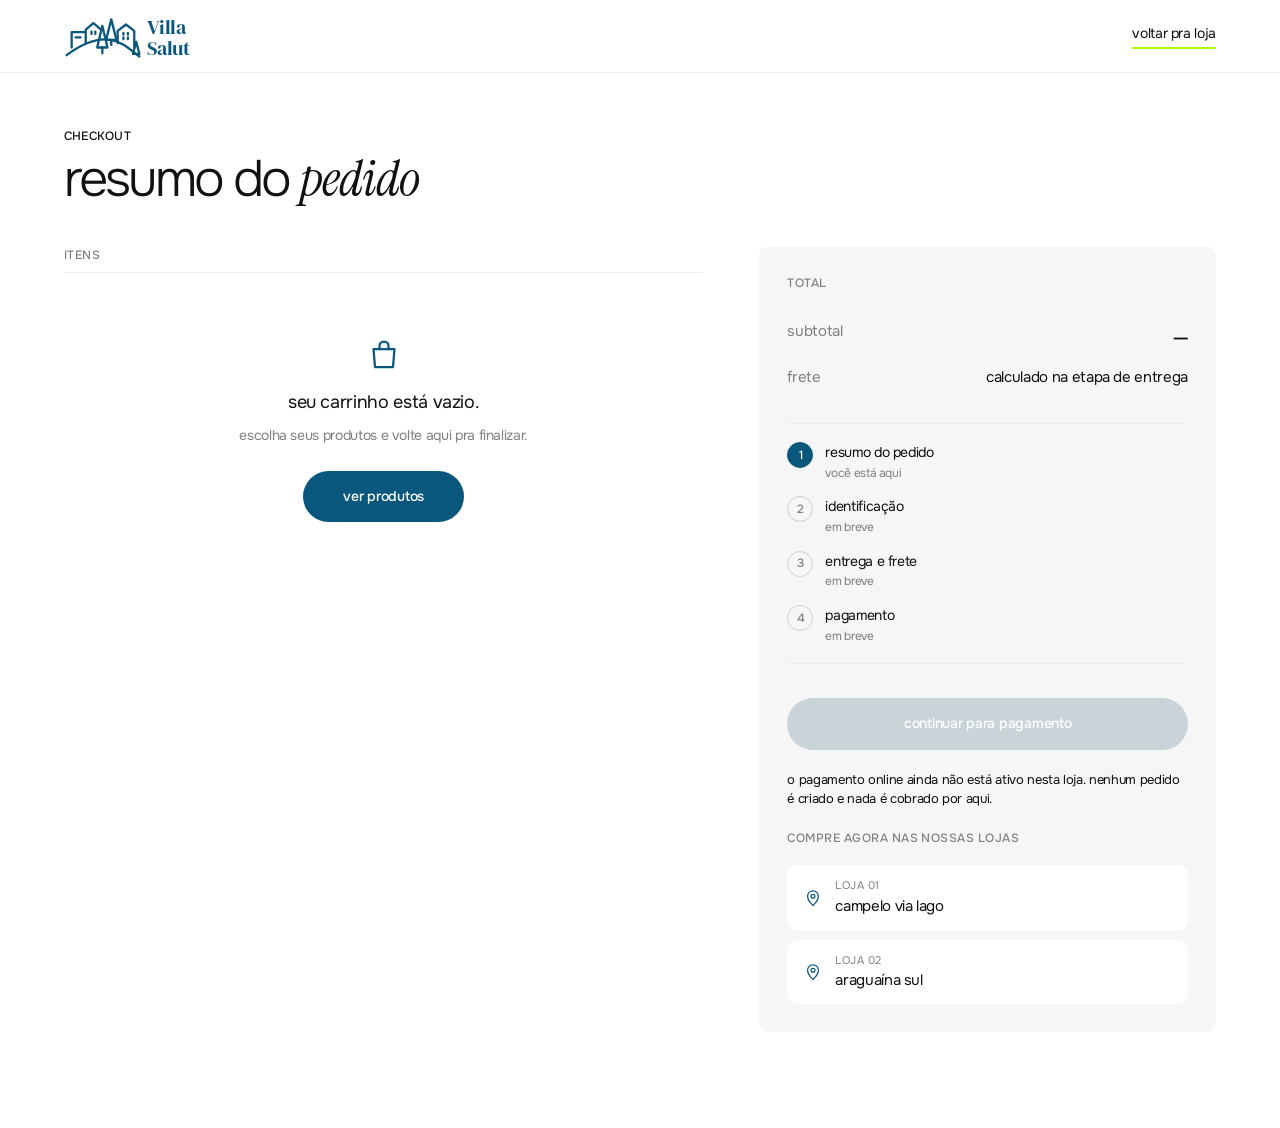
<file: checkout.html>
<!doctype html>
<html lang="pt-BR">
<head>
  <meta charset="utf-8">
  <meta name="viewport" content="width=device-width, initial-scale=1">
  <title>Checkout — Villa Salut</title>
  <meta name="robots" content="noindex">
  <link rel="icon" href="data:image/svg+xml,%3Csvg xmlns='http://www.w3.org/2000/svg' viewBox='0 0 32 32'%3E%3Crect width='32' height='32' rx='16' fill='%23adf903'/%3E%3Cpath d='M7 22c5-4 9-5 13-4.5s5 2 6 3.5M10 20v-7l4-3 4 3v6M17 19l3-11 3 11z' fill='none' stroke='%230a577e' stroke-width='1.8' stroke-linecap='round' stroke-linejoin='round'/%3E%3C/svg%3E">
  <link rel="preconnect" href="https://fonts.googleapis.com">
  <link rel="preconnect" href="https://fonts.gstatic.com" crossorigin>
  <link href="https://fonts.googleapis.com/css2?family=DM+Serif+Display&family=Instrument+Serif:ital@0;1&family=Onest:wght@200;300;400;500;600&display=swap" rel="stylesheet">
    <link rel="stylesheet" href="styles.css">
</head>
<body class="checkout-page">

  <svg width="0" height="0" style="position:absolute" aria-hidden="true">
    <defs>
      <symbol id="i-arrow" viewBox="0 0 24 24"><path d="M5 12h14M13 6l6 6-6 6"/></symbol>
      <symbol id="i-bag" viewBox="0 0 24 24"><path d="M5 8h14l-1 12H6L5 8Z"/><path d="M9 8V6a3 3 0 0 1 6 0v2"/></symbol>
      <symbol id="i-pin" viewBox="0 0 24 24"><path d="M12 21s-6.5-6.2-6.5-11.2a6.5 6.5 0 0 1 13 0C18.5 14.8 12 21 12 21Z"/><circle cx="12" cy="9.8" r="2.3"/></symbol>
      <symbol id="i-shield" viewBox="0 0 24 24"><path d="M12 3 5 6v5c0 4.5 3 8 7 10 4-2 7-5.5 7-10V6l-7-3Z"/><path d="m9 12 2 2 4-4"/></symbol>
      <symbol id="i-truck" viewBox="0 0 24 24"><path d="M3 6h11v10H3zM14 10h4l3 3v3h-7"/><circle cx="7" cy="18" r="1.8"/><circle cx="17" cy="18" r="1.8"/></symbol>
      <symbol id="i-card" viewBox="0 0 24 24"><rect x="3" y="6" width="18" height="12" rx="2"/><path d="M3 10h18"/></symbol>
      <symbol id="logo-mark" viewBox="0 0 122 72">
        <g fill="none" stroke="currentColor" stroke-width="3.6" stroke-linecap="round" stroke-linejoin="round">
          <path d="M4 66C30 47 52 39 72 42s32 16 46 26"/>
          <path d="M12 54V30h22M18 38h8"/>
          <path d="M34 47V26l12-10 12 10"/>
          <path d="M43 29v4M49 29v4"/>
          <path d="M52 54 60 20l8 34Z"/>
          <path d="M60 54v9"/>
          <path d="M66 42 74 10l8 32Z"/>
          <path d="M74 42v8"/>
          <path d="M84 47V28l13-10 13 10v26"/>
          <path d="M93 31v3M100 31v3M93 38v3M100 38v3"/>
          <path d="M108 64l5-19 5 19Z"/>
        </g>
      </symbol>
      <symbol id="logo" viewBox="0 0 204 72">
        <use href="#logo-mark" width="122" height="72"/>
        <text x="130" y="33" fill="currentColor" font-family="'DM Serif Display', Georgia, serif" font-size="31">Villa</text>
        <text x="130" y="65" fill="currentColor" font-family="'DM Serif Display', Georgia, serif" font-size="31">Salut</text>
      </symbol>
    </defs>
  </svg>

  <header class="header is-scrolled">
    <div class="header__inner">
      <a href="index.html" class="logo" aria-label="villa salut, voltar pra loja"><svg viewBox="0 0 204 72" aria-hidden="true"><use href="#logo"/></svg></a>
      <a href="index.html" class="link checkout__back">voltar pra loja</a>
    </div>
  </header>

  <main class="checkout">
    <div class="checkout__head">
      <p class="eyebrow">checkout</p>
      <h1 class="h-section">resumo do <em>pedido</em></h1>
    </div>

    <div class="checkout__grid">
      <section class="checkout__summary" aria-labelledby="co-itens">
        <h2 id="co-itens" class="checkout__label">itens <span data-co-count></span></h2>
        <ul class="cart-list" data-co-list></ul>
        <div class="drawer__empty" data-co-empty hidden>
          <svg aria-hidden="true"><use href="#i-bag"/></svg>
          <p>seu carrinho está vazio.</p>
          <p class="muted">escolha seus produtos e volte aqui pra finalizar.</p>
          <a class="btn btn--primary" href="index.html#mais-vendidos">ver produtos</a>
        </div>
        <p class="account__alert" data-co-problems role="alert" hidden></p>
        <a href="index.html#carrinho" class="account__link checkout__edit" data-co-edit>editar carrinho</a>
      </section>

      <aside class="checkout__side" aria-labelledby="co-total">
        <h2 id="co-total" class="checkout__label">total</h2>
        <dl class="checkout__totals">
          <div><dt>subtotal</dt><dd data-co-subtotal>—</dd></div>
          <div><dt>frete</dt><dd>calculado na etapa de entrega</dd></div>
        </dl>

        <ol class="steps">
          <li class="steps__item is-done"><span class="steps__n">1</span><div><p>resumo do pedido</p><p class="muted">você está aqui</p></div></li>
          <li class="steps__item"><span class="steps__n">2</span><div><p>identificação</p><p class="muted">em breve</p></div></li>
          <li class="steps__item"><span class="steps__n">3</span><div><p>entrega e frete</p><p class="muted">em breve</p></div></li>
          <li class="steps__item"><span class="steps__n">4</span><div><p>pagamento</p><p class="muted">em breve</p></div></li>
        </ol>

        <button class="btn btn--primary checkout__next" type="button" disabled aria-describedby="co-aviso">continuar para pagamento</button>
        <p class="checkout__notice" id="co-aviso">o pagamento online ainda não está ativo nesta loja. nenhum pedido é criado e nada é cobrado por aqui.</p>

        <div class="checkout__stores">
          <p class="checkout__label">compre agora nas nossas lojas</p>
          <a class="checkout__store" href="https://www.google.com/maps/place/Villa+Salut+Produtos+Naturais/@-7.2031753,-48.2226004,17z/data=!3m1!4b1!4m6!3m5!1s0x92d90d1ac1d4370d:0x2608aa81cc0b65dc!8m2!3d-7.2031806!4d-48.2200255!16s%2Fg%2F11h2pxctwx?entry=ttu&amp;g_ep=EgoyMDI2MTAxOS4wIKXMDSoASAFQAw%3D%3D" target="_blank" rel="noopener"><svg aria-hidden="true"><use href="#i-pin"/></svg><span><small>loja 01</small>campelo via lago</span></a>
          <a class="checkout__store" href="https://www.google.com/maps/place/Villa+Salut/@-7.1809256,-48.195475,17z/data=!3m1!4b1!4m6!3m5!1s0x92d90de63bbc261f:0xc1a535ecba8c9b74!8m2!3d-7.1809309!4d-48.1929001!16s%2Fg%2F11yj8qdfd6?entry=ttu&amp;g_ep=EgoyMDI2MTAxOS4wIKXMDSoASAFQAw%3D%3D" target="_blank" rel="noopener"><svg aria-hidden="true"><use href="#i-pin"/></svg><span><small>loja 02</small>araguaína sul</span></a>
        </div>
      </aside>
    </div>
  </main>

  <script src="catalog.js"></script>
  <script src="cart.js"></script>
  <script src="checkout.js"></script>
</body>
</html>
</file>
<file: styles.css>
/* villa salut — tokens em specs/design.md */
:root {
  --ink: #111111;
  --petrol: #0a577e;
  --petrol-deep: #073f5c;
  --lime: #adf903;
  --bg: #ffffff;
  --surface: #f6f6f6;
  --mist: #eeeeee;
  --smoke: #818181;

  --sans: 'Onest', ui-sans-serif, system-ui, -apple-system, 'Segoe UI', Roboto, sans-serif;
  --serif: 'Instrument Serif', Georgia, serif;

  --max: 1280px;
  --gutter: 64px;
  --section-gap: 80px;

  --r-card: 10px;
  --r-img: 15px;
  --r-input: 30px;
  --r-btn: 600px;
}

*,
*::before,
*::after { box-sizing: border-box; }

html { scroll-behavior: smooth; scroll-padding-top: 80px; }

body {
  margin: 0;
  background: var(--bg);
  color: var(--ink);
  font-family: var(--sans);
  font-size: 16px;
  line-height: 1.55;
  letter-spacing: -0.022em;
  -webkit-font-smoothing: antialiased;
  overflow-x: hidden;
}

img { display: block; max-width: 100%; }
a { color: inherit; text-decoration: none; }
button { font: inherit; color: inherit; background: none; border: 0; cursor: pointer; padding: 0; }
h1, h2, h3, p, figure, blockquote { margin: 0; }
ul { list-style: none; margin: 0; padding: 0; }

svg { width: 20px; height: 20px; fill: none; stroke: currentColor; stroke-width: 1.5; stroke-linecap: round; stroke-linejoin: round; flex-shrink: 0; }

em {
  font-family: var(--serif);
  font-style: italic;
  font-weight: 400;
  letter-spacing: -0.02em;
}

.sr-only { position: absolute; width: 1px; height: 1px; overflow: hidden; clip: rect(0 0 0 0); white-space: nowrap; }
/* elemento com o atributo hidden fica oculto mesmo que a classe dele defina display */
[hidden] { display: none !important; }
.muted { color: var(--smoke); font-size: 14px; }
.nowrap { white-space: nowrap; }
.center { display: flex; justify-content: center; margin-top: 40px; }

:focus-visible { outline: 2px solid var(--petrol); outline-offset: 3px; }
::selection { background: var(--lime); color: var(--petrol); }

/* ---------- botões ---------- */
.btn {
  display: inline-flex;
  align-items: center;
  justify-content: center;
  padding: 15px 40px;
  border-radius: var(--r-btn);
  font-size: 14px;
  font-weight: 500;
  letter-spacing: -0.019em;
  white-space: nowrap;
  transition: background-color .2s, color .2s, border-color .2s, transform .2s;
}
.btn:active { transform: scale(.97); }
.btn--primary { background: var(--petrol); color: #fff; }
.btn--primary:hover { background: var(--lime); color: var(--petrol); }
.btn--white { background: #fff; color: var(--petrol); }
.btn--white:hover { background: var(--petrol); color: #fff; }
.btn--on-lime { background: var(--petrol); color: #fff; padding: 15px 48px; font-size: 16px; }
.btn--on-lime:hover { background: var(--petrol-deep); }
.btn--line { border: 1px solid var(--petrol); color: var(--petrol); }
.btn--line:hover { background: var(--petrol); color: #fff; }

.link {
  font-size: 14px;
  border-bottom: 2px solid var(--lime);
  padding-bottom: 2px;
  transition: color .2s, border-color .2s;
}
.link:hover { color: var(--petrol); border-color: var(--petrol); }

.eyebrow {
  font-size: 12px;
  font-weight: 500;
  text-transform: uppercase;
  letter-spacing: 0.02em;
  line-height: 1.2;
}
.eyebrow-inline {
  display: block;
  font-family: var(--sans);
  font-size: 14px;
  font-weight: 400;
  letter-spacing: -0.019em;
  margin-bottom: 6px;
}

/* ---------- intro (glyph portal) ----------
   Estrutura portada do componente Glyph Portal (MIT, Christian Katzmann).
   A palavra é o campo limão recortado pelo texto, então o "papel" é azul. */
.portal {
  --gp-paper: var(--petrol);
  --gp-ink: #fff;
  --gp-field: var(--lime);
  --gp-foreground: var(--petrol);
  position: relative;
  isolation: isolate;
  background: var(--gp-paper);
  color: var(--gp-ink);
}
.portal > [data-gp-viewport] { position: absolute; inset: 0 auto auto 0; height: 100vh; height: 100svh; width: 0; pointer-events: none; visibility: hidden; }
.portal [data-gp-pin] { position: relative; height: var(--gp-height, 100svh); overflow: clip; isolation: isolate; container-type: size; }
.portal [data-gp-field] { position: absolute; inset: 0; background: var(--gp-field); opacity: 0; pointer-events: none; }
.portal[data-gp-ready] [data-gp-field] { opacity: 1; }
.portal [data-gp-art] { position: absolute; inset: 0; width: 100%; height: 100%; overflow: visible; pointer-events: none; }
.portal [data-gp-glyph] { font-family: 'DM Serif Display', Georgia, serif; }

.portal [data-gp-choices] { position: absolute; inset: 0; visibility: hidden; pointer-events: none; }
.portal[data-gp-choosing="true"] [data-gp-choices] { visibility: visible; }
.portal [data-gp-letter] { position: absolute; border: 0; padding: 0; margin: 0; background: transparent; cursor: pointer; pointer-events: auto; touch-action: pan-y; }
.portal [data-gp-letter]:disabled { pointer-events: none; }
.portal [data-gp-letter]::after {
  content: ''; position: absolute; left: 15%; right: 15%; bottom: -16px; height: 2px;
  background: var(--lime); transform: scaleX(0); transition: transform .3s cubic-bezier(.2,.7,.2,1);
}
.portal [data-gp-letter][aria-checked="true"]::after { transform: scaleX(1); }
.portal [data-gp-letter]:focus-visible { outline: 2px solid var(--gp-field); outline-offset: 5px; }

.portal [data-gp-fallback] {
  position: absolute; inset: 0; display: none; place-items: center;
  font-family: 'DM Serif Display', Georgia, serif;
  font-size: min(calc(100cqw / var(--gp-characters)), 38cqh); line-height: 1;
  color: var(--gp-field);
}
.portal[data-gp-ready] [data-gp-fallback] { visibility: hidden; }

.portal [data-gp-caption] {
  position: absolute; inset: 24px var(--gutter) auto;
  display: flex; align-items: center; justify-content: space-between; gap: 16px;
  font-size: 12px; line-height: 1.4; letter-spacing: 0;
  opacity: var(--gp-caption, 1); pointer-events: var(--gp-caption-hit, auto);
}
.portal [data-gp-caption]:focus-within { opacity: 1; pointer-events: auto; }
.portal [data-gp-hint] { max-width: 30ch; color: rgba(255,255,255,.75); }
.portal [data-gp-enter] {
  display: inline-flex; align-items: center; gap: 10px;
  color: inherit; border-bottom: 2px solid var(--lime);
  padding: 10px 0 2px;
}
.portal [data-gp-enter]:focus-visible { outline: 2px solid currentColor; outline-offset: 5px; }

.portal [data-gp-front] { position: absolute; inset: 0; opacity: var(--gp-caption, 1); pointer-events: none; }
.portal__mark {
  position: absolute; left: 50%;
  bottom: calc(100% - var(--gp-word-top, 35%) + clamp(18px, 4vh, 40px));
  width: clamp(110px, 13vw, 190px); height: auto;
  transform: translateX(-50%);
  color: var(--lime);
}
.portal__support {
  position: absolute; inset: calc(var(--gp-word-bottom, 50%) + clamp(28px, 5vh, 48px)) 16px auto;
  text-align: center; font-size: clamp(14px, 1.3vw, 17px); color: rgba(255,255,255,.85);
}
.portal__scroll {
  position: absolute; left: 0; right: 0; bottom: 6%;
  display: flex; flex-direction: column; align-items: center; gap: 10px;
  font-size: 12px; color: rgba(255,255,255,.65); letter-spacing: 0;
}
.portal__scroll svg { width: 16px; height: 16px; transform: rotate(90deg); animation: nudge 1.6s ease-in-out infinite; }
@keyframes nudge { 50% { transform: rotate(90deg) translateX(6px); } }

.portal__bg {
  position: absolute; inset: 0; display: grid; place-items: center;
  transform: scale(var(--gp-field-scale, 1));
}
.portal__bg svg {
  width: min(78vw, 980px); height: auto;
  color: var(--petrol);
  opacity: calc(var(--gp-reveal, 0) * .07);
}

.portal [data-gp-content] {
  position: relative;
  min-height: var(--gp-height, 100svh);
  padding: clamp(48px, 9vh, 100px) var(--gutter);
  display: grid; align-content: center;
  color: var(--gp-foreground);
  background: var(--gp-field);
}
.portal[data-gp-motion="on"] [data-gp-pin] { position: sticky; top: 0; }
.portal[data-gp-motion="off"] [data-gp-hint],
.portal[data-gp-motion="off"] .portal__support,
.portal[data-gp-motion="off"] .portal__scroll,
.portal[data-gp-motion="off"] .portal__bg { display: none; }
.portal[data-gp-motion="off"] .portal__mark { width: 90px; }
.portal[data-gp-motion="on"] [data-gp-content] {
  margin-top: calc((var(--gp-length) - 1) * var(--gp-height));
  background: transparent;
  opacity: var(--gp-reveal, 0);
  pointer-events: none;
}
.portal[data-gp-motion="on"][data-gp-entered="true"] [data-gp-content] { pointer-events: auto; }
.portal[data-gp-motion="on"]:has([data-gp-content]:focus-within) [data-gp-field] { clip-path: none !important; }
.portal[data-gp-motion="on"] [data-gp-content]:focus-within { opacity: 1; pointer-events: auto; }
.portal:has([data-gp-content]:focus-within) [data-gp-caption] { opacity: 0; }

.portal__copy {
  width: min(100%, var(--max)); margin: 0 auto;
  display: flex; flex-direction: column; align-items: flex-start; gap: clamp(28px, 5svh, 56px);
}
.portal__copy h2 {
  max-width: 21ch;
  text-wrap: balance;
  font-size: clamp(40px, 5.6vw, 80px); font-weight: 200; line-height: .96; letter-spacing: -0.065em;
}
.portal__features { display: grid; grid-template-columns: repeat(3, 1fr); gap: 40px; width: 100%; }
.portal__features > div { border-top: 1px solid var(--petrol); padding-top: 18px; }
.portal__features span { font-size: 12px; font-weight: 500; letter-spacing: .08em; }
.portal__features h3 { margin: 10px 0 6px; font-size: 23px; font-weight: 400; line-height: 1.18; letter-spacing: -0.037em; }
.portal__features p { font-size: 14px; line-height: 1.45; max-width: 34ch; }
/* lojas: as duas caixas no centro da tela, texto de dentro à esquerda */
.portal__features--stores { grid-template-columns: repeat(2, minmax(0, 340px)); justify-content: center; gap: 56px; }
.portal__features--stores span { text-transform: uppercase; }
.store__map { margin-top: 16px; padding: 11px 22px; gap: 8px; }
.store__map svg { width: 16px; height: 16px; }

@media (prefers-reduced-motion: reduce) {
  .portal [data-gp-pin] { position: relative !important; }
  .portal [data-gp-content] { margin-top: 0 !important; opacity: 1 !important; background: var(--gp-field) !important; min-height: 0; padding-block: 64px; }
  .portal [data-gp-caption] { opacity: 1 !important; }
  .portal [data-gp-hint] { display: none; }
}

/* ---------- topo ---------- */
.header {
  position: sticky;
  top: 0;
  z-index: 40;
  background: #fff;
  border-bottom: 1px solid transparent;
  transition: border-color .2s;
}
.header.is-scrolled { border-bottom-color: var(--mist); }
/* "pular intro" e o logo levam ao topo da loja, sem a folga que outras âncoras precisam */
#topo { scroll-margin-top: -80px; }
.header__inner {
  max-width: calc(var(--max) + var(--gutter) * 2);
  margin: 0 auto;
  padding: 0 var(--gutter);
  height: 72px;
  display: flex;
  align-items: center;
  gap: 48px;
}
.logo { display: block; color: var(--petrol); line-height: 0; }
.logo svg { width: auto; height: 46px; stroke: none; fill: none; }
.nav { display: flex; gap: 32px; font-size: 14px; color: var(--petrol); }
.nav a { position: relative; }
.nav a::after {
  content: ''; position: absolute; left: 0; right: 0; bottom: -4px; height: 2px;
  background: var(--lime); transform: scaleX(0); transform-origin: left; transition: transform .25s;
}
.nav a:hover::after { transform: scaleX(1); }

.utils { margin-left: auto; display: flex; align-items: center; gap: 8px; }
.icon-btn {
  position: relative;
  color: var(--petrol);
  width: 40px; height: 40px;
  display: grid; place-items: center;
  border-radius: 50%;
  transition: background-color .2s;
}
.icon-btn:hover { background: var(--surface); }
.badge {
  position: absolute; top: 2px; right: 0;
  min-width: 17px; height: 17px; padding: 0 4px;
  border-radius: 20px;
  background: var(--lime); color: var(--petrol);
  font-size: 9px; font-weight: 500; line-height: 17px; text-align: center;
  letter-spacing: 0;
}
.badge.bump { animation: bump .35s ease; }
@keyframes bump { 50% { transform: scale(1.35); } }
.menu-btn { display: none; }

.menu-mobile {
  display: flex; flex-direction: column;
  padding: 8px 16px 24px;
  border-top: 1px solid var(--mist);
  font-size: 32px; font-weight: 300; letter-spacing: -0.042em; line-height: 1.3;
}
.menu-mobile[hidden] { display: none; }

/* ---------- hero ---------- */
.hero {
  display: grid;
  grid-template-columns: 1fr 1fr;
  min-height: min(calc(100vh - 72px), 820px);
  background: var(--surface);
}
.hero__text {
  display: flex; flex-direction: column; justify-content: center;
  padding: 64px var(--gutter);
  max-width: calc(var(--max) / 2 + var(--gutter));
  margin-left: auto;
  width: 100%;
}
/* bloco no centro da metade, linhas alinhadas à esquerda */
.hero__copy { width: fit-content; max-width: 100%; margin: 0 auto; }
.hero__title {
  margin: 20px 0 24px;
  font-size: clamp(52px, 7.2vw, 108px);
  font-weight: 200;
  line-height: .92;
  letter-spacing: -0.07em;
  color: var(--ink);
}
.hero__title em { font-size: 1.08em; }
.hero__sub { max-width: 400px; font-size: 18px; line-height: 1.45; color: var(--ink); }
.hero__ctas { display: flex; flex-wrap: wrap; gap: 10px; margin-top: 32px; }

/* Quadro dos potes sem fundo próprio: usa o mesmo --surface do hero, sem divisão visível.
   Única área do site com halos coloridos e sombras (exceção do design.md); luz vem do alto à esquerda. */
.hero__stage {
  position: relative;
  overflow: hidden;
  background: transparent;
}

/* carrossel em roda: posição, escala, camada, halo e sombra vêm do script.js a cada frame */
/* a luz esmaece antes da borda do quadro, pra não aparecer um corte reto no hero */
.orbit__layer {
  position: absolute; inset: 0; z-index: 0; pointer-events: none;
  -webkit-mask-image: radial-gradient(ellipse closest-side at 50% 48%, #000 62%, transparent 100%);
  mask-image: radial-gradient(ellipse closest-side at 50% 48%, #000 62%, transparent 100%);
}
.orbit__glow,
.orbit__shadow {
  position: absolute; left: 0; top: 0;
  border-radius: 50%;
  will-change: transform, opacity;
  opacity: 0;
}
/* halo: luz difusa da cor do pote, mais forte perto dele e sumindo no fundo */
.orbit__glow {
  background: radial-gradient(closest-side,
    rgba(var(--glow), .62) 0%, rgba(var(--glow), .44) 26%, rgba(var(--glow), .2) 55%, rgba(var(--glow), .06) 80%, rgba(var(--glow), 0) 100%);
  filter: blur(22px);
}
/* sombra de contato: núcleo escuro + reflexo da cor do pote no chão */
.orbit__shadow {
  background:
    radial-gradient(closest-side, rgba(18,26,30,.42) 0%, rgba(18,26,30,.16) 48%, rgba(18,26,30,0) 100%),
    radial-gradient(closest-side, rgba(var(--glow), .35) 0%, rgba(var(--glow), 0) 100%);
  filter: blur(4px);
}

.orbit__item {
  position: absolute; left: 0; top: 0;
  isolation: isolate;
  transform-origin: 50% 100%;
  will-change: transform;
  opacity: 0;
  transition: opacity .6s ease;
}
.orbit__item img { display: block; width: 100%; height: auto; user-select: none; -webkit-user-drag: none; }
/* volume: luz lateral à esquerda, faixa de reflexo e borda direita em sombra, só dentro do recorte */
.orbit__light {
  position: absolute; inset: 0; pointer-events: none;
  -webkit-mask-size: 100% 100%; mask-size: 100% 100%;
  -webkit-mask-repeat: no-repeat; mask-repeat: no-repeat;
  mix-blend-mode: soft-light;
  background:
    linear-gradient(90deg, rgba(255,255,255,0) 21%, rgba(255,255,255,.5) 26%, rgba(255,255,255,0) 32%),
    linear-gradient(90deg, rgba(255,255,255,.4) 0%, rgba(255,255,255,0) 24%, rgba(0,0,0,0) 62%, rgba(12,20,24,.42) 96%),
    linear-gradient(180deg, rgba(255,255,255,.22) 0%, rgba(255,255,255,0) 20%);
}
.hero__stage.is-ready .orbit__item { opacity: 1; }
/* halos e sombras sem transição: a opacidade deles muda a cada frame junto com o pote */

.strip-link {
  display: inline-flex; align-items: center; gap: 8px;
  margin: 16px var(--gutter) 0;
  padding-bottom: 6px;
  border-bottom: 1px solid var(--ink);
  font-size: 12px; font-weight: 500; text-transform: uppercase; letter-spacing: .04em;
}
.strip-link svg { width: 14px; height: 14px; transition: transform .2s; }
.strip-link:hover svg { transform: translateX(4px); }
@media (min-width: 1409px) { .strip-link { margin-left: calc((100vw - var(--max)) / 2); } }

/* ---------- seções ---------- */
.section {
  max-width: calc(var(--max) + var(--gutter) * 2);
  margin: 0 auto;
  padding: var(--section-gap) var(--gutter) 0;
}
.section__head {
  display: flex; align-items: flex-end; justify-content: space-between; gap: 24px; flex-wrap: wrap;
  margin-bottom: 40px;
}
.h-section {
  font-size: clamp(36px, 4vw, 52px);
  font-weight: 300;
  line-height: 1;
  letter-spacing: -0.056em;
  color: var(--ink);
}

.trust { display: flex; flex-wrap: wrap; gap: 12px 40px; font-size: 14px; }
.trust li { display: flex; align-items: center; gap: 10px; }
.trust--col { flex-direction: column; gap: 14px; margin-top: 28px; }

/* categorias */
.cats {
  display: grid;
  grid-auto-flow: column;
  grid-auto-columns: calc((100% - 40px) / 4.4);
  gap: 10px;
  overflow-x: auto;
  scroll-snap-type: x mandatory;
  scrollbar-width: none;
  margin-right: calc(var(--gutter) * -1);
  padding-right: var(--gutter);
}
.cats::-webkit-scrollbar { display: none; }
.cat {
  position: relative;
  scroll-snap-align: start;
  aspect-ratio: 3 / 4;
  border-radius: var(--r-card);
  background: var(--surface);
  overflow: hidden;
  display: flex; flex-direction: column;
}
.cat__img { flex: 1; display: grid; place-items: center; padding: 30px 20px 0; }
.cat__img img { width: 62%; mix-blend-mode: multiply; transition: transform .5s cubic-bezier(.2,.7,.2,1); }
.cat:hover .cat__img img { transform: translateY(-8px) rotate(-3deg); }
.cat__label {
  padding: 0 20px 20px;
  font-size: 32px; font-weight: 300; line-height: .95; letter-spacing: -0.042em;
}
.cat__label small { display: block; font-size: 14px; letter-spacing: -0.019em; color: var(--smoke); margin-bottom: 4px; }
.cat__arrow { position: absolute; right: 20px; bottom: 24px; transition: transform .2s; }
.cat:hover .cat__arrow { transform: translateX(4px); }

.carousel-ctrl { display: flex; align-items: center; gap: 8px; margin-top: 20px; }
.round-btn {
  width: 40px; height: 40px; border-radius: 50%;
  border: 1px solid var(--mist);
  display: grid; place-items: center;
  transition: border-color .2s, background-color .2s;
}
.round-btn svg { width: 16px; height: 16px; }
.round-btn:hover { border-color: var(--ink); }
.carousel-ctrl .muted { margin-left: 8px; }

/* cards de produto */
.grid { display: grid; grid-template-columns: repeat(4, 1fr); gap: 40px 10px; }
.card { display: flex; flex-direction: column; }
.card__img {
  position: relative;
  aspect-ratio: 1 / 1;
  border-radius: var(--r-card);
  background: var(--surface);
  display: grid; place-items: center;
  overflow: hidden;
  margin-bottom: 16px;
}
.card__img img { position: absolute; inset: 0; margin: auto; width: 76%; height: 76%; object-fit: contain; mix-blend-mode: multiply; transition: transform .5s cubic-bezier(.2,.7,.2,1); }
.card:hover .card__img img { transform: scale(1.05); }
.fav {
  position: absolute; top: 12px; right: 12px;
  width: 36px; height: 36px; border-radius: 50%;
  display: grid; place-items: center;
  color: var(--ink);
  transition: color .2s, transform .2s;
}
.fav svg { width: 18px; height: 18px; }
.fav:hover { transform: scale(1.1); }
.fav[aria-pressed="true"] { color: var(--petrol); }
.fav[aria-pressed="true"] svg { fill: currentColor; }
.card__title { font-size: 16px; font-weight: 500; line-height: 1.3; color: var(--ink); }
.card__desc { font-size: 14px; color: var(--smoke); line-height: 1.4; margin-top: 4px; }
.card__foot { display: flex; align-items: center; justify-content: space-between; margin-top: auto; padding-top: 12px; }
.price { font-size: 16px; font-weight: 500; }
.add {
  width: 40px; height: 40px; border-radius: 50%;
  border: 1px solid var(--mist);
  display: grid; place-items: center;
  transition: background-color .2s, color .2s, border-color .2s, transform .15s;
}
.add svg { width: 18px; height: 18px; }
.add:hover { background: var(--petrol); border-color: var(--petrol); color: #fff; }
.add:active { transform: scale(.92); }

/* lançamento */
.launch { margin-top: var(--section-gap); background: var(--surface); overflow: hidden; }
.launch__inner {
  max-width: calc(var(--max) + var(--gutter) * 2);
  margin: 0 auto;
  padding: 80px var(--gutter);
  display: grid;
  grid-template-columns: 1.1fr 1fr 300px;
  align-items: center;
  gap: 40px;
}
.launch__title {
  margin: 20px 0 20px;
  font-size: clamp(48px, 6vw, 88px);
  font-weight: 200; line-height: .92; letter-spacing: -0.07em;
  color: var(--ink);
}
.launch__title em { font-size: 1.06em; }
.launch__sub { max-width: 380px; font-size: 16px; }
.flavors { display: flex; flex-wrap: wrap; gap: 8px; margin: 28px 0 32px; }
.flavor {
  padding: 8px 16px;
  border-radius: 30px;
  border: 1px solid #dcdcdc;
  font-size: 14px;
  transition: border-color .2s, background-color .25s, color .2s, transform .2s;
}
.flavor:hover { border-color: var(--petrol); }
.flavor:active { transform: scale(.96); }
/* sabor escolhido em verde-limão, texto azul por cima (limão nunca leva texto branco) */
.flavor.is-on { background: var(--lime); border-color: var(--lime); color: var(--petrol); font-weight: 500; animation: chip-pop .35s cubic-bezier(.2,.7,.2,1); }
@keyframes chip-pop { 40% { transform: scale(1.06); } }

.launch__stage { display: grid; place-items: center; min-height: 420px; }
.launch__img {
  width: auto;
  max-width: 100%;
  height: min(440px, 52vw);
  transition: opacity .25s, transform .45s cubic-bezier(.2,.7,.2,1);
}
.launch__img.is-swapping { opacity: 0; transform: translateY(16px) rotate(-4deg); }

.mini {
  background: #fff;
  border-radius: var(--r-img);
  padding: 24px;
  display: flex; flex-direction: column; gap: 20px;
}
.mini__title { font-size: 16px; font-weight: 400; line-height: 1.3; }
.mini__title span { color: var(--smoke); font-size: 14px; }
.mini__img { height: 160px; width: auto; align-self: center; }
.mini__foot { display: flex; align-items: center; justify-content: space-between; font-size: 20px; }

/* número */
.stat { display: grid; grid-template-columns: auto 1fr; align-items: end; gap: 60px; }
.stat__num {
  font-size: clamp(96px, 13vw, 152px);
  font-weight: 200;
  line-height: .9;
  letter-spacing: -0.091em;
  color: var(--ink);
  padding-right: .1em;
}
.stat__side { max-width: 420px; padding-bottom: 14px; }
.stat__label { font-size: 23px; line-height: 1.18; letter-spacing: -0.037em; }
.stat__text { margin-top: 14px; font-size: 14px; color: var(--smoke); }

/* sobre */
.accordion { border-top: 1px solid var(--mist); }
.accordion details { border-bottom: 1px solid var(--mist); }
.accordion summary {
  list-style: none;
  display: flex; justify-content: space-between; align-items: center;
  padding: 24px 0;
  cursor: pointer;
  font-size: clamp(23px, 2.4vw, 32px); font-weight: 300; letter-spacing: -0.042em;
}
.accordion summary::-webkit-details-marker { display: none; }
.accordion summary svg { transition: transform .3s; }
.accordion details[open] summary svg { transform: rotate(45deg); }
.accordion p { max-width: 640px; padding: 0 0 28px; color: var(--ink); }
.about__foot { display: flex; justify-content: space-between; align-items: center; gap: 24px; flex-wrap: wrap; margin-top: 28px; }
.about__foot .muted { max-width: 280px; text-align: right; }

/* depoimentos */
.rating { display: flex; align-items: center; gap: 8px; font-size: 14px; }
.rating svg { color: var(--petrol); fill: currentColor; width: 16px; height: 16px; }
/* carrossel escalonado: o do centro sobe e fica em verde-limão, os vizinhos inclinam alternados.
   Sem JS vira uma grade simples com os mesmos depoimentos. */
.stagger { position: relative; margin-inline: calc(var(--gutter) * -1); }
.stagger:focus-visible { outline: 2px solid var(--petrol); outline-offset: -2px; border-radius: var(--r-card); }
.stagger__list { display: grid; grid-template-columns: repeat(auto-fill, minmax(260px, 1fr)); gap: 10px; padding-inline: var(--gutter); }
.stagger__card {
  display: flex; flex-direction: column; justify-content: space-between; gap: 32px;
  padding: 32px;
  border-radius: var(--r-card);
  border: 2px solid transparent;
  background: var(--surface);
  color: var(--ink);
}
/* a aspa grande no lugar da foto do componente original */
.stagger__card::before {
  content: '“';
  font-family: var(--serif); font-style: italic;
  font-size: 88px; line-height: .6; height: 34px;
  color: var(--petrol);
}
.stagger__card blockquote { flex: 1; font-size: 20px; line-height: 1.3; letter-spacing: -0.031em; font-weight: 300; }
.stagger__by { font-size: 14px; font-weight: 500; }
.stagger__by::before { content: '— '; }
.stagger__ctrl { display: none; }

.stagger.is-live { height: 600px; overflow: hidden; touch-action: pan-y; }
.stagger.is-live .stagger__list { display: block; padding: 0; }
.stagger.is-live .stagger__card {
  position: absolute; left: 50%; top: 50%;
  width: var(--card); height: var(--card);
  cursor: pointer;
  transition: transform .5s cubic-bezier(.4,0,.2,1), background-color .5s, border-color .3s, color .5s;
  user-select: none;
}
.stagger.is-live .stagger__card:hover { border-color: rgba(10, 87, 126, .45); }
.stagger.is-live .stagger__card.is-center { background: var(--lime); border-color: var(--lime); color: var(--petrol); cursor: default; }
.stagger.is-live .stagger__ctrl { display: flex; gap: 8px; position: absolute; left: 50%; bottom: 16px; transform: translateX(-50%); z-index: 20; }
.stagger__btn {
  width: 52px; height: 52px; border-radius: var(--r-btn);
  display: grid; place-items: center;
  border: 1px solid var(--mist); background: #fff; color: var(--petrol);
  transition: background-color .2s, color .2s, border-color .2s;
}
.stagger__btn:hover { background: var(--petrol); border-color: var(--petrol); color: #fff; }
/* botão de pausa menor e discreto, ao lado das setas */
.stagger__btn--pause { width: 40px; height: 40px; align-self: center; margin-left: 4px; color: var(--smoke); }
.stagger__btn--pause svg { width: 16px; height: 16px; }

/* comunidade */
.community {
  background: var(--lime);
  color: var(--petrol);
  border-radius: var(--r-card);
  padding: 50px;
  display: grid; grid-template-columns: 1fr auto; align-items: end; gap: 40px;
}
.community__label { display: flex; align-items: center; gap: 8px; font-size: 14px; margin-bottom: 20px; }
.community__title { font-size: clamp(36px, 4vw, 52px); font-weight: 200; line-height: 1; letter-spacing: -0.056em; }
.community__form, .modal form { display: flex; gap: 10px; flex-wrap: wrap; }
.community__form input, .modal input {
  min-width: 260px;
  flex: 1;
  padding: 13px 20px;
  border-radius: var(--r-input);
  border: 2px solid var(--petrol);
  background: transparent;
  color: var(--petrol);
  font: inherit; font-size: 16px;
}
.community__form input::placeholder, .modal input::placeholder { color: rgba(10,87,126,.7); }
.community__form input:focus, .modal input:focus { outline: none; background: rgba(255,255,255,.35); }

/* entrega */
.delivery {
  background: var(--surface);
  border-radius: var(--r-card);
  padding: 50px;
  display: grid; grid-template-columns: 1fr 1fr; align-items: center; gap: 40px;
}
.delivery__imgs { position: relative; height: 260px; }
.delivery__imgs img { position: absolute; height: 240px; width: auto; mix-blend-mode: multiply; }
.delivery__imgs img:first-child { left: 18%; top: 10px; transform: rotate(-10deg); }
.delivery__imgs img:last-child { left: 44%; top: 20px; transform: rotate(8deg); }
.delivery__text > p:not(.eyebrow) { margin-top: 14px; font-size: 20px; line-height: 1.25; letter-spacing: -0.031em; max-width: 440px; }

/* ---------- rodapé ---------- */
.footer {
  max-width: calc(var(--max) + var(--gutter) * 2);
  margin: var(--section-gap) auto 0;
  padding: 80px var(--gutter) 0;
  overflow: hidden;
}
.footer__top { display: grid; grid-template-columns: 1fr 2fr; gap: 40px; }
.footer__claim { font-size: 32px; font-weight: 300; line-height: 1.08; letter-spacing: -0.042em; max-width: 420px; }
.socials { display: flex; gap: 8px; margin-top: 32px; }
.socials a {
  width: 56px; height: 56px; border-radius: 50%;
  background: var(--surface); color: var(--petrol);
  display: grid; place-items: center;
  transition: background-color .2s, color .2s;
}
.socials a:hover { background: var(--lime); color: var(--petrol); }
.footer__cats {
  display: grid; grid-template-columns: repeat(2, auto); justify-content: start; column-gap: 80px;
  font-size: clamp(40px, 5vw, 72px); font-weight: 300; line-height: 1.1; letter-spacing: -0.06em;
}
.footer__cats a { transition: color .2s; }
.footer__cats a:hover { color: var(--petrol); }

.footer__bottom {
  display: grid; grid-template-columns: 1fr 1fr 1fr; gap: 40px;
  margin-top: 100px; padding-top: 24px;
  border-top: 1px solid var(--mist);
  font-size: 14px;
}
.footer__legal { color: var(--smoke); line-height: 1.6; }
.footer__links { display: grid; grid-template-columns: 1fr 1fr; gap: 8px 24px; }
.footer__links a:hover, .footer__contact a:hover { color: var(--petrol); }
.footer__contact a { display: block; margin-top: 4px; font-size: 16px; }

.footer__logo { display: block; color: var(--petrol); margin-bottom: 28px; }
.footer__logo svg { width: auto; height: 64px; stroke: none; fill: none; }

.footer__giant {
  margin-top: 60px;
  font-size: min(calc((100vw - 2 * var(--gutter)) / 3.45), 370px);
  font-weight: 500;
  line-height: .72;
  letter-spacing: -0.08em;
  color: var(--mist);
  white-space: nowrap;
  height: .5em;
  overflow: hidden;
  user-select: none;
}

/* ---------- pop-up ---------- */
.modal { position: fixed; inset: 0; z-index: 100; display: grid; place-items: center; padding: 16px; }
.modal[hidden] { display: none; }
.modal__backdrop { position: absolute; inset: 0; background: rgba(0,0,0,.6); animation: fade .3s ease; }
.modal__box {
  position: relative;
  width: min(480px, 100%);
  background: var(--lime);
  color: var(--petrol);
  border-radius: var(--r-card);
  padding: 50px 40px 40px;
  text-align: center;
  animation: rise .4s cubic-bezier(.2,.7,.2,1);
}
.modal__x { position: absolute; top: 16px; right: 16px; color: var(--petrol); }
.modal__x svg { stroke-width: 2; width: 22px; height: 22px; }
.modal__heart { width: 28px; height: 28px; stroke-width: 2; margin: 0 auto 12px; display: block; }
.modal__title { font-size: 32px; font-weight: 300; letter-spacing: -0.042em; line-height: 1.08; margin-bottom: 14px; }
.modal p { font-size: 16px; margin-bottom: 28px; }
.modal form { justify-content: center; }
.modal input { min-width: 0; width: 100%; flex: none; }
.modal .btn { width: 100%; }
@keyframes fade { from { opacity: 0; } }
@keyframes rise { from { opacity: 0; transform: translateY(20px); } }

/* ---------- painéis do cabeçalho: busca, produto, carrinho, favoritos, conta ---------- */
html.has-sheet { overflow: hidden; }
dialog.sheet {
  padding: 0; border: 0;
  max-width: none; max-height: none;
  background: var(--bg); color: var(--ink);
}
dialog.sheet::backdrop { background: rgba(13, 23, 23, .42); }
dialog.sheet[open] { animation: sheet-in .32s cubic-bezier(.2,.7,.2,1); }
dialog.sheet[open]::backdrop { animation: fade .3s ease; }
@keyframes sheet-in { from { opacity: 0; transform: translateX(32px); } }

.sheet--side { margin: 0 0 0 auto; width: min(440px, 100%); height: 100dvh; border-left: 1px solid var(--mist); }
.sheet--search { margin: 0 auto auto; width: 100%; max-height: min(86dvh, 720px); border-bottom: 1px solid var(--mist); }
.sheet--search[open] { animation-name: sheet-down; }
@keyframes sheet-down { from { opacity: 0; transform: translateY(-16px); } }
.sheet--center { margin: auto; width: min(880px, calc(100% - 32px)); max-height: calc(100dvh - 32px); border-radius: var(--r-card); }
.sheet--center[open] { animation-name: rise; }

.drawer { display: flex; flex-direction: column; height: 100%; }
.drawer__head {
  display: flex; align-items: center; justify-content: space-between; gap: 16px;
  padding: 20px 24px; border-bottom: 1px solid var(--mist);
}
.drawer__head h2 { font-size: 23px; font-weight: 300; letter-spacing: -0.037em; color: var(--ink); }
.drawer__head h2:focus { outline: none; }
.drawer__count { color: var(--smoke); font-size: 16px; }
.drawer__body { flex: 1; overflow-y: auto; padding: 8px 24px 24px; }
.drawer__empty { display: grid; justify-items: center; gap: 8px; text-align: center; padding: 64px 8px; }
.drawer__empty > svg { width: 36px; height: 36px; color: var(--petrol); margin-bottom: 8px; }
.drawer__empty p:first-of-type { font-size: 18px; }
.drawer__empty .btn { margin-top: 16px; }
.drawer__foot { display: grid; gap: 10px; padding: 20px 24px 24px; border-top: 1px solid var(--mist); }
.drawer__total { display: flex; justify-content: space-between; align-items: baseline; font-size: 16px; }
.drawer__total strong { font-size: 23px; font-weight: 500; letter-spacing: -0.037em; }
.drawer__foot .muted { margin-bottom: 6px; }
.drawer__foot .btn { width: 100%; }

/* linha de produto (carrinho e favoritos) */
.cart-list { display: grid; }
.line { display: grid; grid-template-columns: 72px 1fr auto; gap: 14px; padding: 18px 0; border-bottom: 1px solid var(--mist); }
.line__img {
  width: 72px; height: 72px; border-radius: var(--r-card);
  background: var(--surface); display: grid; place-items: center; overflow: hidden;
}
.line__img { position: relative; }
.line__img img { position: absolute; inset: 0; margin: auto; width: 82%; height: 82%; object-fit: contain; mix-blend-mode: multiply; }
.line__name { font-size: 14px; font-weight: 500; line-height: 1.3; color: var(--ink); }
.line__unit { font-size: 12px; color: var(--smoke); margin-top: 2px; }
.line__row { display: flex; align-items: center; flex-wrap: wrap; gap: 12px; margin-top: 10px; }
.line__total { font-size: 14px; font-weight: 500; white-space: nowrap; }
.line__remove { font-size: 12px; color: var(--smoke); border-bottom: 1px solid currentColor; line-height: 1.2; }
.line__remove:hover { color: var(--petrol); }
.line__btn { padding: 8px 16px; font-size: 12px; }

/* seletor de quantidade */
.qty {
  display: inline-flex; align-items: center;
  border: 1px solid var(--mist); border-radius: var(--r-btn);
}
.qty button { width: 40px; height: 40px; display: grid; place-items: center; border-radius: 50%; color: var(--petrol); }
.qty button svg { width: 16px; height: 16px; }
.qty button:hover:not(:disabled) { background: var(--surface); }
.qty button:disabled { color: #c4c4c4; cursor: not-allowed; }
.qty output { min-width: 28px; text-align: center; font-size: 15px; font-weight: 500; }
.qty--sm button { width: 32px; height: 32px; }
.qty--sm output { min-width: 22px; font-size: 14px; }

/* busca */
.search { max-width: calc(var(--max) + var(--gutter) * 2); margin: 0 auto; padding: 0 var(--gutter); }
.search__bar { display: flex; align-items: center; gap: 12px; padding: 20px 0; border-bottom: 1px solid var(--mist); }
.search__bar > svg { width: 22px; height: 22px; color: var(--petrol); }
.search__bar input {
  flex: 1; min-width: 0;
  border: 0; background: transparent;
  font: inherit; font-size: clamp(20px, 2.2vw, 28px); font-weight: 300; letter-spacing: -0.04em;
  color: var(--ink);
}
.search__bar input::placeholder { color: #a9a9a9; }
.search__bar input:focus { outline: none; }
.search__bar input::-webkit-search-cancel-button { display: none; }
.search__close { display: inline-flex; align-items: center; gap: 8px; font-size: 14px; color: var(--petrol); white-space: nowrap; }
.search__close kbd { font: inherit; font-size: 11px; padding: 2px 6px; border: 1px solid var(--mist); border-radius: 6px; color: var(--smoke); }
.search__body { padding: 20px 0 32px; overflow-y: auto; max-height: calc(min(86dvh, 720px) - 90px); }
.search__idle .eyebrow { margin-bottom: 12px; color: var(--smoke); }
.search__chips { display: flex; flex-wrap: wrap; gap: 8px; }
.chip { padding: 8px 16px; border-radius: var(--r-input); border: 1px solid var(--mist); font-size: 14px; transition: border-color .2s, color .2s; }
.chip:hover { border-color: var(--petrol); color: var(--petrol); }
.search__status { font-size: 14px; color: var(--smoke); }
.search__status.is-empty { color: var(--ink); max-width: 560px; }
.search__results { display: grid; grid-template-columns: repeat(2, 1fr); gap: 0 32px; margin-top: 8px; }
.result {
  display: grid; grid-template-columns: 64px 1fr auto; align-items: center; gap: 16px;
  width: 100%; padding: 14px 0; border-bottom: 1px solid var(--mist); text-align: left;
}
.result:hover .result__name { color: var(--petrol); }
.result__img { position: relative; width: 64px; height: 64px; border-radius: var(--r-card); background: var(--surface); display: grid; place-items: center; overflow: hidden; }
.result__img img { position: absolute; inset: 0; margin: auto; width: 82%; height: 82%; object-fit: contain; mix-blend-mode: multiply; }
.result__text { display: grid; gap: 2px; }
.result__name { font-size: 15px; font-weight: 500; line-height: 1.3; transition: color .2s; }
.result__meta { font-size: 12px; color: var(--smoke); }
.result__price { font-size: 15px; font-weight: 500; white-space: nowrap; }

/* detalhes do produto */
.pdp { position: relative; display: grid; grid-template-columns: 1fr 1fr; }
.pdp__x { position: absolute; top: 12px; right: 12px; z-index: 1; }
.pdp__img { background: var(--surface); display: grid; place-items: center; padding: 40px; min-height: 360px; }
.pdp__img img { max-height: 320px; width: auto; mix-blend-mode: multiply; }
.pdp__info { padding: 40px 36px 36px; display: flex; flex-direction: column; gap: 14px; }
.pdp__info .eyebrow { color: var(--smoke); }
.pdp__name { font-size: 32px; font-weight: 300; line-height: 1.08; letter-spacing: -0.042em; color: var(--ink); padding-right: 24px; }
.pdp__desc { font-size: 15px; color: var(--ink); }
.pdp__meta { display: grid; gap: 6px; margin: 4px 0 0; font-size: 14px; }
.pdp__meta div { display: flex; gap: 8px; }
.pdp__meta div[hidden] { display: none; }
.pdp__meta dt { color: var(--smoke); min-width: 78px; }
.pdp__meta dd { margin: 0; }
.pdp__price { font-size: 32px; font-weight: 300; letter-spacing: -0.042em; margin-top: auto; padding-top: 8px; }
.pdp__buy { display: flex; flex-wrap: wrap; gap: 10px; align-items: center; }
.pdp__buy .btn { flex: 1; min-width: 200px; }

/* conta */
.account { display: grid; align-content: start; gap: 16px; padding-top: 24px; }
.account__lead { font-size: 15px; color: var(--ink); }
.account__form { display: grid; gap: 16px; }
.account__form[hidden], .account__profile[hidden] { display: none; }
.field { display: grid; gap: 6px; }
.field label { font-size: 13px; font-weight: 500; }
.field input {
  width: 100%; padding: 13px 20px;
  border: 1px solid #d6d6d6; border-radius: var(--r-input);
  background: #fff; font: inherit; font-size: 16px; color: var(--ink);
  transition: border-color .2s;
}
.field input:focus { outline: 2px solid rgba(10, 87, 126, .3); outline-offset: 1px; border-color: var(--petrol); }
.field input[aria-invalid="true"] { border-color: #c2412d; }
.field__pass { position: relative; }
.field__pass input { padding-right: 52px; }
.field__eye { position: absolute; right: 6px; top: 50%; transform: translateY(-50%); width: 40px; height: 40px; display: grid; place-items: center; border-radius: 50%; color: var(--petrol); }
.field__eye:hover { background: var(--surface); }
.field__eye svg { width: 18px; height: 18px; }
.field__hint { font-size: 12px; color: var(--smoke); }
.field__error { font-size: 12px; color: #b33522; min-height: 0; }
.field__error:empty { display: none; }
.account__link { justify-self: start; font-size: 13px; color: var(--petrol); border-bottom: 1px solid currentColor; line-height: 1.2; }
.account__submit { width: 100%; margin-top: 4px; }
.account__submit[aria-busy="true"] { opacity: .75; cursor: progress; }
.account__switch { font-size: 14px; text-align: center; color: var(--smoke); }
.account__alert { padding: 12px 16px; border-radius: var(--r-card); background: #fbeeec; color: #8f2a1b; font-size: 14px; line-height: 1.45; }
.account__alert.is-ok { background: #eef6f9; color: var(--petrol); }
.account__profile { display: grid; gap: 6px; }
.account__name { font-size: 23px; font-weight: 300; letter-spacing: -0.037em; }
.account__profile .btn { margin-top: 18px; justify-self: start; }
.account__note { font-size: 12px; color: var(--smoke); line-height: 1.5; border-top: 1px solid var(--mist); padding-top: 14px; }

/* checkout (checkout.html) */
.checkout-page .header { position: static; }
.checkout__back { margin-left: auto; }
.checkout {
  max-width: calc(var(--max) + var(--gutter) * 2);
  margin: 0 auto;
  padding: 56px var(--gutter) 96px;
}
.checkout__head { margin-bottom: 40px; }
.checkout__head .h-section { margin-top: 10px; }
.checkout__grid { display: grid; grid-template-columns: 1.4fr 1fr; gap: 56px; align-items: start; }
.checkout__label { font-size: 12px; font-weight: 500; text-transform: uppercase; letter-spacing: .04em; color: var(--smoke); margin-bottom: 8px; }
.checkout__summary .cart-list { border-top: 1px solid var(--mist); }
.checkout__summary .line { grid-template-columns: 72px 1fr auto; align-items: center; }
.checkout__summary .account__alert { margin-top: 16px; }
.checkout__edit { display: inline-block; margin-top: 20px; }
.checkout__side {
  display: grid; gap: 20px;
  padding: 28px; border-radius: var(--r-card); background: var(--surface);
}
.checkout__totals { display: grid; gap: 10px; margin: 0; font-size: 15px; }
.checkout__totals div { display: flex; justify-content: space-between; gap: 16px; }
.checkout__totals dt { color: var(--smoke); }
.checkout__totals dd { margin: 0; text-align: right; }
.checkout__totals div:first-child dd { font-size: 23px; letter-spacing: -0.037em; }
.steps { display: grid; gap: 14px; padding: 18px 0; border-top: 1px solid var(--mist); border-bottom: 1px solid var(--mist); font-size: 14px; }
.steps__item { display: flex; gap: 12px; align-items: flex-start; }
.steps__item .muted { font-size: 12px; }
.steps__n {
  flex-shrink: 0; width: 26px; height: 26px; border-radius: 50%;
  display: grid; place-items: center; font-size: 12px; font-weight: 500;
  border: 1px solid #cfcfcf; color: var(--smoke);
}
.steps__item.is-done .steps__n { background: var(--petrol); border-color: var(--petrol); color: #fff; }
.checkout__next { width: 100%; }
.checkout__next:disabled { background: #c9d3d8; color: #fff; cursor: not-allowed; }
.checkout__notice { font-size: 13px; line-height: 1.5; color: var(--ink); }
.checkout__stores { display: grid; gap: 10px; }
.checkout__store {
  display: flex; align-items: center; gap: 12px;
  padding: 12px 16px; border-radius: var(--r-card); background: #fff;
  font-size: 15px; transition: color .2s;
}
.checkout__store:hover { color: var(--petrol); }
.checkout__store svg { color: var(--petrol); }
.checkout__store small { display: block; font-size: 11px; text-transform: uppercase; letter-spacing: .04em; color: var(--smoke); }

/* cards e cabeçalho ligados aos painéis */
.card__link { text-align: left; font: inherit; color: inherit; }
.card__link:hover { color: var(--petrol); }
.card__img img[data-show] { cursor: pointer; }
.fav-btn.has-favs svg { fill: currentColor; }
.menu-mobile__btn { text-align: left; font: inherit; color: inherit; }

/* toast */
.toast {
  /* é popover: zera o estilo padrão do navegador antes de posicionar */
  inset: auto; margin: 0; border: 0; overflow: visible;
  position: fixed; left: 50%; bottom: 24px; z-index: 110;
  transform: translate(-50%, 20px);
  padding: 12px 22px;
  border-radius: 30px;
  background: var(--petrol); color: #fff;
  font-size: 14px;
  opacity: 0; pointer-events: none;
  transition: opacity .25s, transform .25s;
}
.toast.is-on { opacity: 1; transform: translate(-50%, 0); }

/* entrada ao rolar */
.reveal { opacity: 0; transform: translateY(24px); transition: opacity .7s ease, transform .7s cubic-bezier(.2,.7,.2,1); }
.reveal.is-in { opacity: 1; transform: none; }

/* ---------- responsivo ---------- */
@media (max-width: 1100px) {
  .nav { display: none; }
  .menu-btn { display: grid; }
  .grid { grid-template-columns: repeat(2, 1fr); }
  .cats { grid-auto-columns: calc((100% - 20px) / 2.6); }
  .launch__inner { grid-template-columns: 1fr 1fr; }
  .mini { display: none; }
  .footer__top, .footer__bottom { grid-template-columns: 1fr; }
}

@media (max-width: 760px) {
  .stagger.is-live { height: 520px; }
  .stagger.is-live .stagger__card { padding: 24px; }
  .stagger__card blockquote { font-size: 17px; }
  .checkout { padding-top: 32px; }
  .checkout__grid { grid-template-columns: 1fr; gap: 32px; }
  .checkout__side { padding: 20px; }
  .search__results { grid-template-columns: 1fr; }
  .search__bar { gap: 8px; padding: 14px 0; }
  .search__close kbd { display: none; }
  .result { grid-template-columns: 56px 1fr auto; gap: 12px; }
  .result__img { width: 56px; height: 56px; }
  .pdp { grid-template-columns: 1fr; }
  .pdp__img { min-height: 0; padding: 28px; }
  .pdp__img img { max-height: 220px; }
  .pdp__info { padding: 24px 20px 24px; }
  .pdp__name { font-size: 26px; }
  .drawer__head, .drawer__foot { padding-left: 16px; padding-right: 16px; }
  .drawer__body { padding-left: 16px; padding-right: 16px; }
  :root { --gutter: 16px; --section-gap: 64px; }
  .hide-sm { display: none; }
  .header__inner { height: 64px; gap: 16px; }
  .logo svg { height: 36px; }
  .utils { gap: 2px; }
  .portal__features,
  .portal__features--stores { grid-template-columns: 1fr; gap: 24px; }
  .portal__features h3 { font-size: 20px; }
  .hero { grid-template-columns: 1fr; min-height: 0; }
  .hero__stage { order: -1; height: 380px; }
  .orbit__glow { filter: blur(14px); }
  .hero__text { padding: 32px 16px 48px; }
  .cats { grid-auto-columns: 70%; }
  .grid { gap: 32px 10px; }
  .card__title { font-size: 14px; }
  .card__desc { display: none; }
  .launch__inner { grid-template-columns: 1fr; padding: 56px 16px; }
  .launch__stage { order: -1; min-height: 300px; }
  .launch__img { width: auto; height: 300px; }
  .stat { grid-template-columns: 1fr; gap: 20px; }
  .about__foot .muted { text-align: left; }
  .community, .delivery { grid-template-columns: 1fr; padding: 32px 20px; }
  .community__form input { min-width: 0; width: 100%; }
  .community__form .btn { width: 100%; }
  .delivery__imgs { height: 220px; }
  .delivery__imgs img { height: 200px; }
  .footer__cats { grid-template-columns: 1fr; }
  .footer__links { grid-template-columns: 1fr 1fr; }
  .modal__box { padding: 44px 20px 28px; }
}

@media (prefers-reduced-motion: reduce) {
  *, *::before, *::after { animation: none !important; transition: none !important; }
  html { scroll-behavior: auto; }
  .reveal { opacity: 1; transform: none; }
}
</file>
